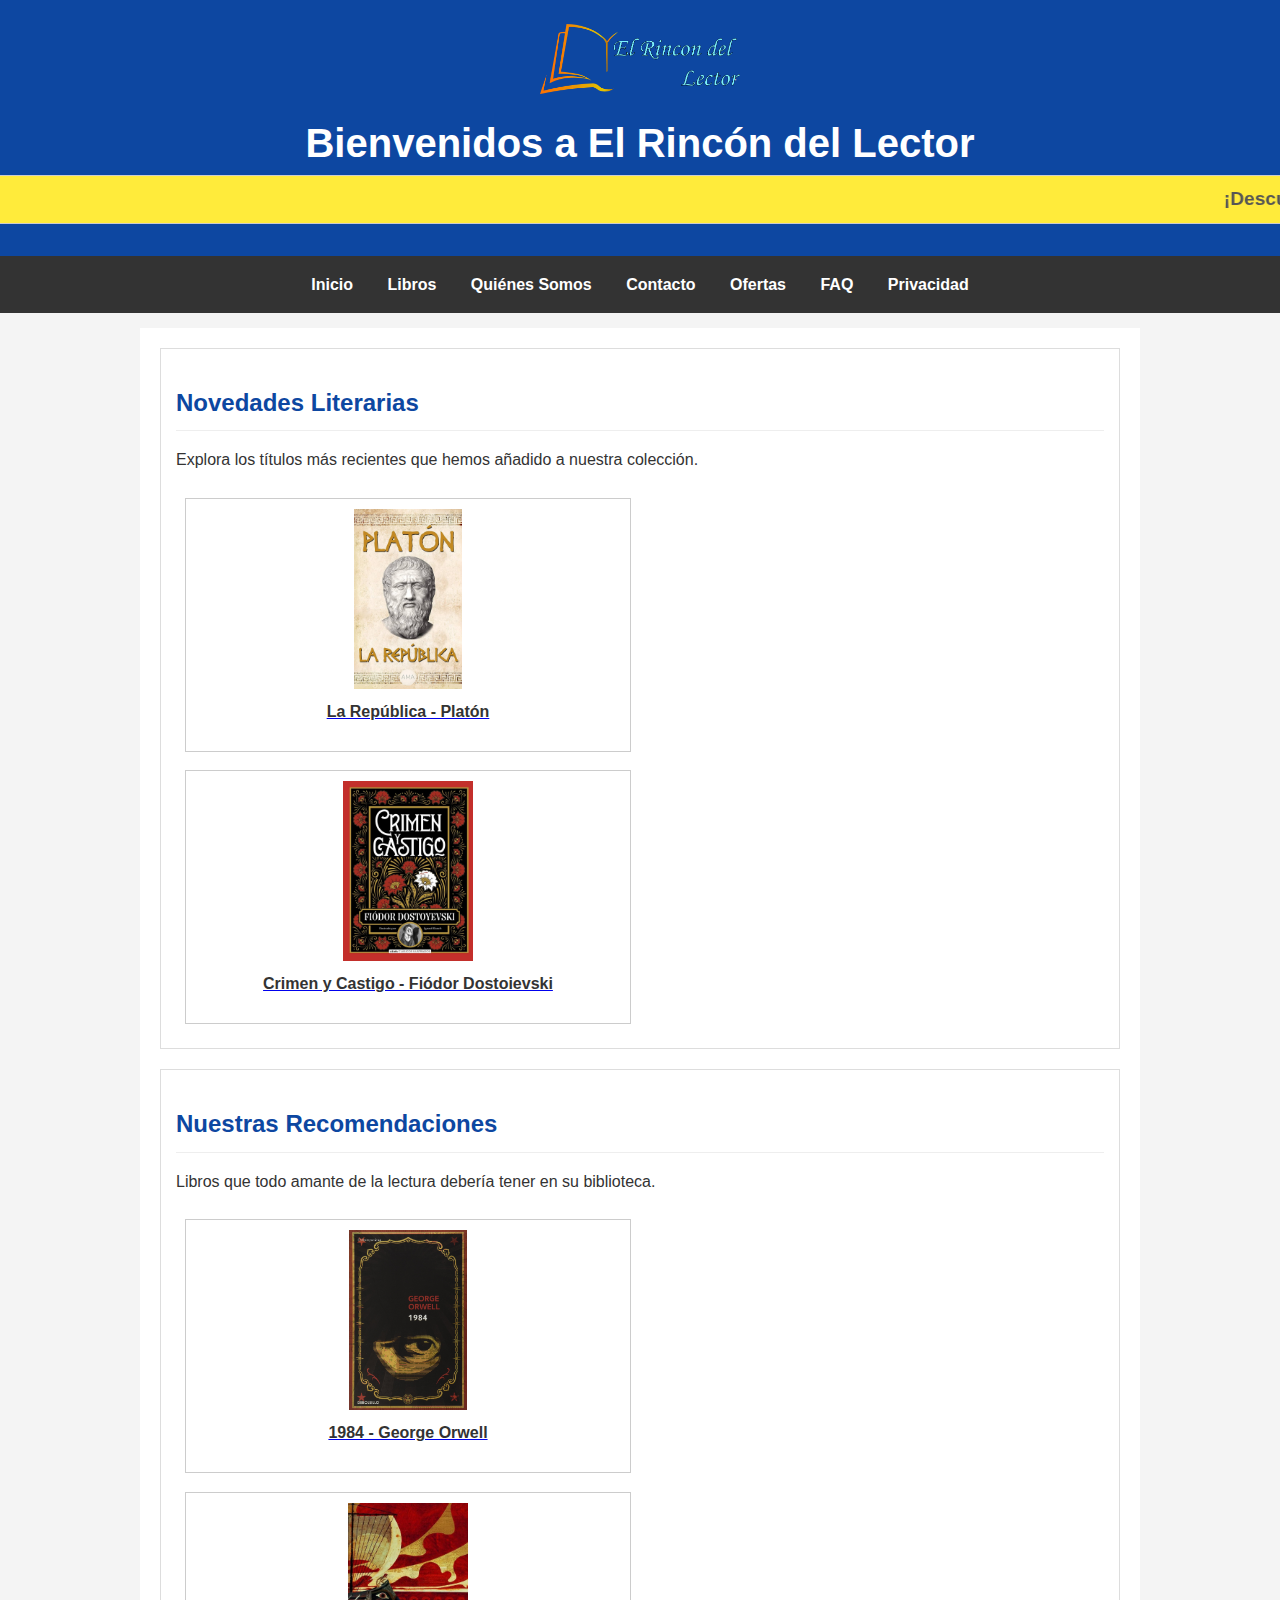
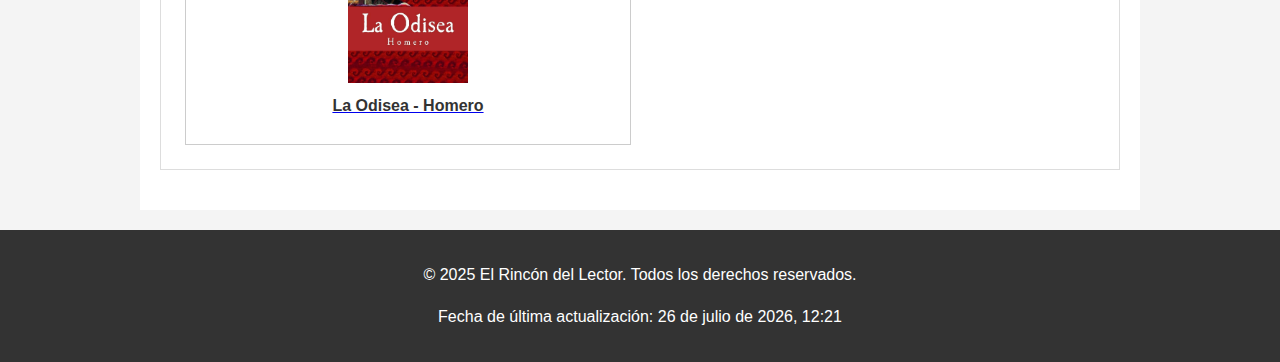
<file: index.html>
<!DOCTYPE html>
<html lang="es">
<head>
    <meta charset="UTF-8">
    <meta name="viewport" content="width=device-width, initial-scale=1.0">
    <title>El Rincón del Lector - Tu Librería Online</title>
    <link rel="stylesheet" href="css/style.css">
</head>
<body>
    <header>
        <img src="imagenes/logo_lector.png" alt="Logo El Rincón del Lector" id="logo-tienda">
        <h1>Bienvenidos a El Rincón del Lector</h1>
        <marquee behavior="scroll" direction="left" scrollamount="6">¡Descubre un nuevo mundo en cada página! ¡Promociones exclusivas para nuevos lectores! ¡Envío gratis en tu primera compra!</marquee>
    </header>
	
    <nav>
        <ul>
            <li><a href="index.html">Inicio</a></li>
			<li><a href="libros/libros.html">Libros</a></li>
            <li><a href="paginas/quienes_somos.html">Quiénes Somos</a></li>
            <li><a href="paginas/contacto.html">Contacto</a></li>
            <li><a href="paginas/ofertas.html">Ofertas</a></li>
            <li><a href="paginas/faq.html">FAQ</a></li>
			<li><a href="paginas/privacidad.html">Privacidad</a></li>
        </ul>
    </nav>

    <main>
        <section id="novedades">
            <h2>Novedades Literarias</h2>
            <p>Explora los títulos más recientes que hemos añadido a nuestra colección.</p>
            <div class="libro-destacado">
                <a href="libros/la_republica.html">
                    <img src="imagenes/libro_filosofia.jpg" alt="La República">
                    <p>La República - Platón</p>
                </a>
            </div>
            <div class="libro-destacado">
                <a href="libros/libroscrimen_castigo.html">
                    <img src="imagenes/libro_ficcion.jpg" alt="Crimen y Castigo">
                    <p>Crimen y Castigo - Fiódor Dostoievski</p>
                </a>
            </div>
            </section>

        <section id="recomendaciones">
            <h2>Nuestras Recomendaciones</h2>
            <p>Libros que todo amante de la lectura debería tener en su biblioteca.</p>
            <div class="libro-destacado">
                <a href="libros/1984.html">
                    <img src="imagenes/libro_distopia.jpg" alt="1984">
                    <p>1984 - George Orwell</p>
                </a>
            </div>
            <div class="libro-destacado">
                <a href="libros/odisea.html">
                    <img src="imagenes/libro_poesia.jpg" alt="La Odisea">
                    <p>La Odisea - Homero</p>
                </a>
            </div>
        </section>
    </main>

    <footer>
        <p>© 2025 El Rincón del Lector. Todos los derechos reservados.</p>
        <p>Fecha de última actualización: <span id="fecha-hora"></span></p>
    </footer>

    <script>
        const fechaHoraElement = document.getElementById('fecha-hora');
        if (fechaHoraElement) {
            const now = new Date();
            const options = { year: 'numeric', month: 'long', day: 'numeric', hour: '2-digit', minute: '2-digit' };
            fechaHoraElement.textContent = now.toLocaleDateString('es-ES', options);

	const logo = document.getElementById('logo-tienda');
	logo.addEventListener('mouseenter', () => {
	  logo.src = 'imagenes/ola.png';
	});
	logo.addEventListener('mouseleave', () => {
	  logo.src = 'imagenes/logo_lector.png';
	});
        }
    </script>
</body>
</html>
</file>
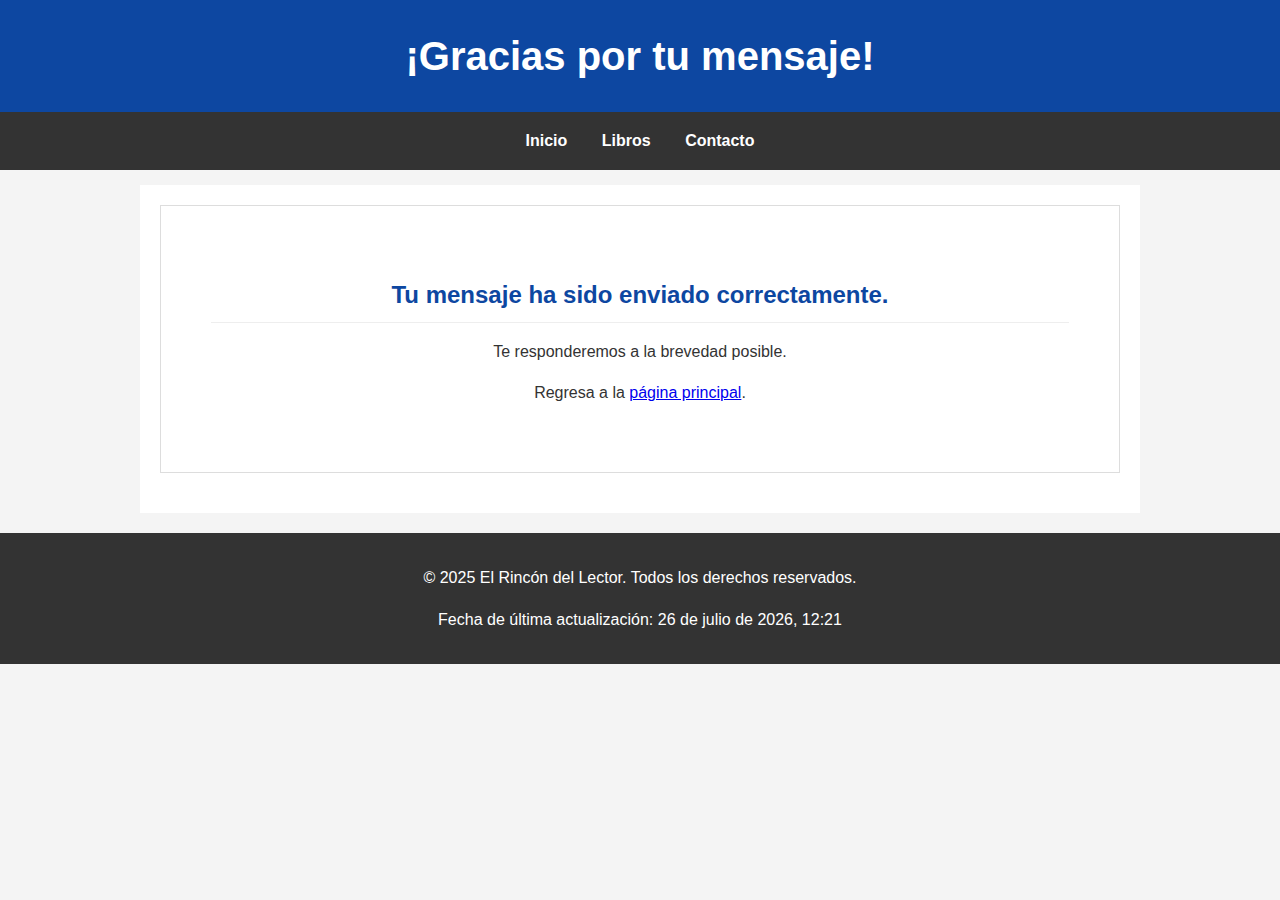
<file: gracias.html>
<!DOCTYPE html>
<html lang="es">
<head>
    <meta charset="UTF-8">
    <meta name="viewport" content="width=device-width, initial-scale=1.0">
    <title>Gracias por tu Mensaje - El Rincón del Lector</title>
    <link rel="stylesheet" href="css/style.css">
</head>
<body>
    <header>
        <h1>¡Gracias por tu mensaje!</h1>
    </header>

    <nav>
        <ul>
            <li><a href="index.html">Inicio</a></li>
            <li><a href="libros/etica_nicomaco.html">Libros</a></li>
            <li><a href="paginas/contacto.html">Contacto</a></li>
        </ul>
    </nav>

    <main>
        <section style="text-align: center; padding: 50px;">
            <h2>Tu mensaje ha sido enviado correctamente.</h2>
            <p>Te responderemos a la brevedad posible.</p>
            <p>Regresa a la <a href="index.html">página principal</a>.</p>
        </section>
    </main>

    <footer>
        <p>© 2025 El Rincón del Lector. Todos los derechos reservados.</p>
        <p>Fecha de última actualización: <span id="fecha-hora-gracias"></span></p>
    </footer>

    <script>
        const fechaHoraElementGracias = document.getElementById('fecha-hora-gracias');
        if (fechaHoraElementGracias) {
            const now = new Date();
            const options = { year: 'numeric', month: 'long', day: 'numeric', hour: '2-digit', minute: '2-digit' };
            fechaHoraElementGracias.textContent = now.toLocaleDateString('es-ES', options);
        }
    </script>
</body>
</html>
</file>
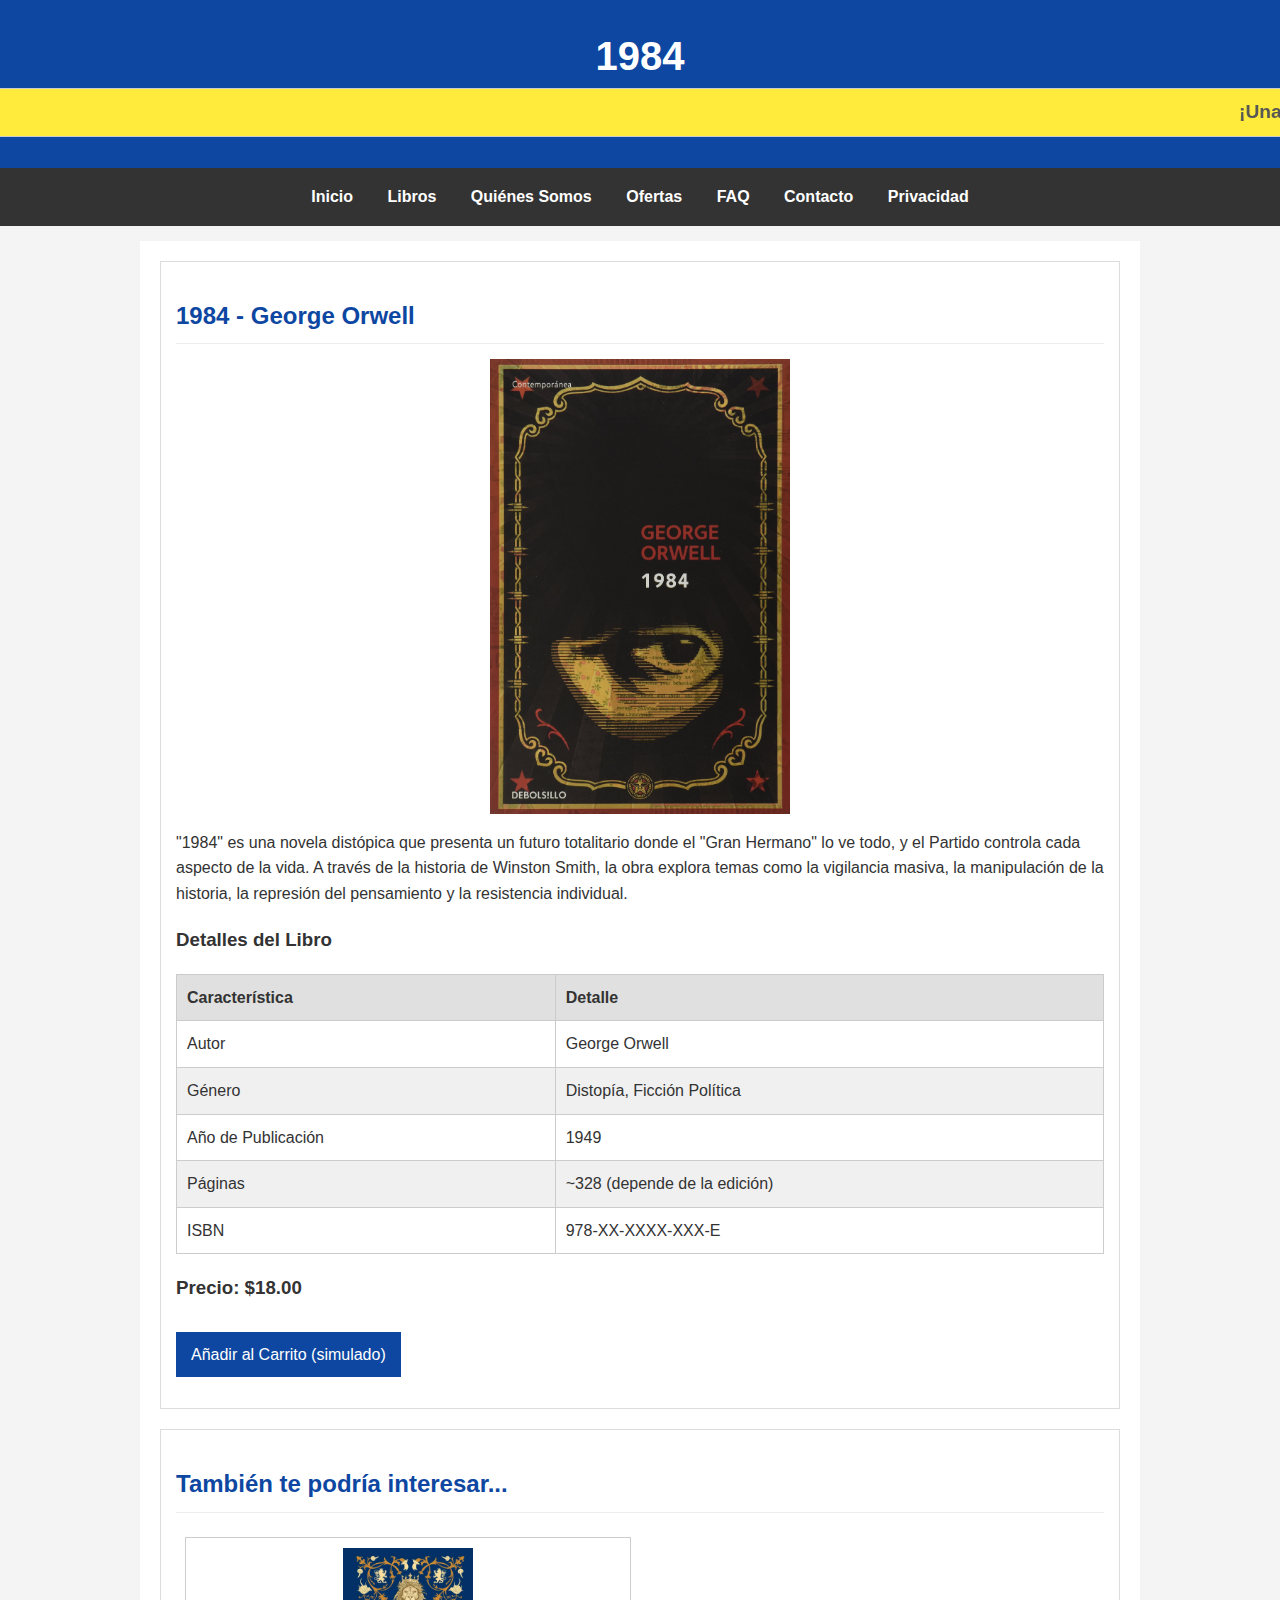
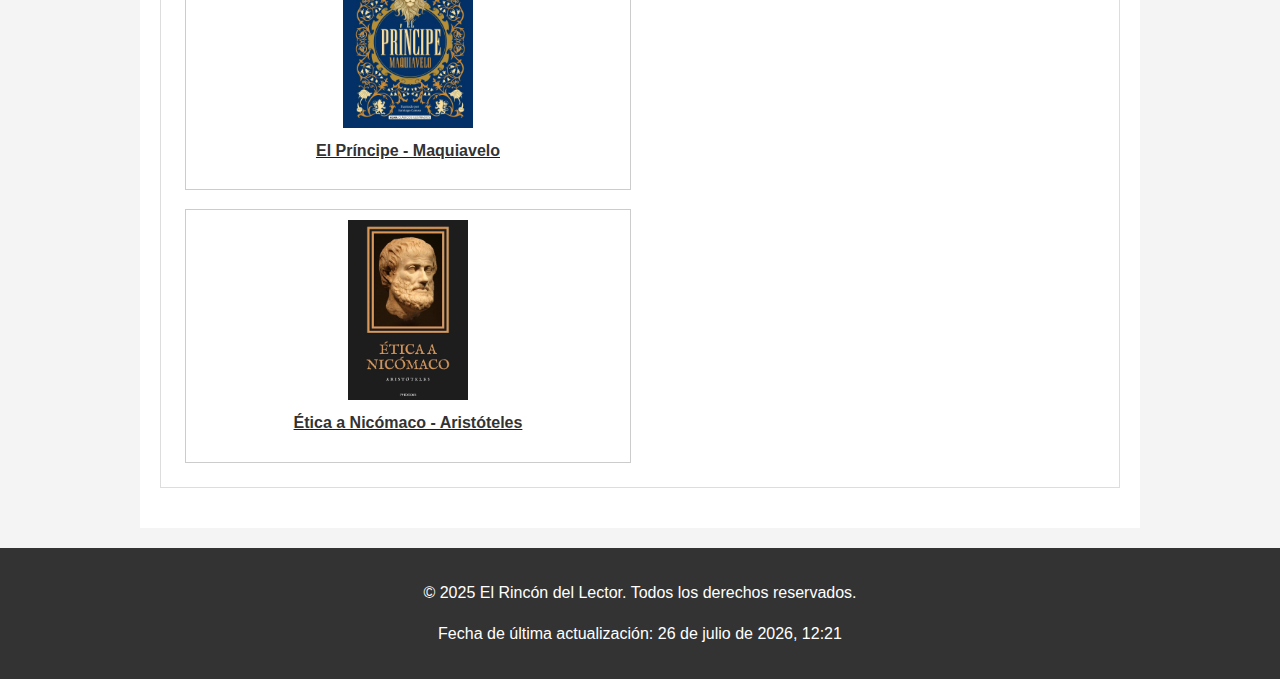
<file: libros/1984.html>
<!DOCTYPE html>
<html lang="es">
<head>
    <meta charset="UTF-8">
    <meta name="viewport" content="width=device-width, initial-scale=1.0">
    <title>1984 - El Rincón del Lector</title>
    <link rel="stylesheet" href="../css/style.css">
</head>
<body>
    <header>
        <h1>1984</h1>
        <marquee behavior="scroll" direction="left" scrollamount="4">¡Una visión distópica que sigue siendo relevante!</marquee>
    </header>

    <nav>
        <ul>
            <li><a href="../index.html">Inicio</a></li>
            <li><a href="../libros/libros.html">Libros</a></li>
            <li><a href="../paginas/quienes_somos.html">Quiénes Somos</a></li>
            <li><a href="../paginas/ofertas.html">Ofertas</a></li>
            <li><a href="../paginas/faq.html">FAQ</a></li>
            <li><a href="../paginas/contacto.html">Contacto</a></li>
			<li><a href="../paginas/privacidad.html">Privacidad</a></li>
        </ul>
    </nav>

    <main>
        <section id="detalle-libro">
            <h2>1984 - George Orwell</h2>
            <img src="../imagenes/libro_distopia.jpg" alt="Portada de 1984" style="max-width: 300px; height: auto; display: block; margin: 15px auto;">
            <p>"1984" es una novela distópica que presenta un futuro totalitario donde el "Gran Hermano" lo ve todo, y el Partido controla cada aspecto de la vida. A través de la historia de Winston Smith, la obra explora temas como la vigilancia masiva, la manipulación de la historia, la represión del pensamiento y la resistencia individual.</p>

            <h3>Detalles del Libro</h3>
            <table>
                <thead>
                    <tr>
                        <th>Característica</th>
                        <th>Detalle</th>
                    </tr>
                </thead>
                <tbody>
                    <tr>
                        <td>Autor</td>
                        <td>George Orwell</td>
                    </tr>
                    <tr>
                        <td>Género</td>
                        <td>Distopía, Ficción Política</td>
                    </tr>
                    <tr>
                        <td>Año de Publicación</td>
                        <td>1949</td>
                    </tr>
                    <tr>
                        <td>Páginas</td>
                        <td>~328 (depende de la edición)</td>
                    </tr>
                    <tr>
                        <td>ISBN</td>
                        <td>978-XX-XXXX-XXX-E</td>
                    </tr>
                </tbody>
            </table>

            <h3>Precio: $18.00</h3>
            <p><a href="../gracias.html" class="boton-compra">Añadir al Carrito (simulado)</a></p>
        </section>

        <section id="libros-relacionados">
            <h2>También te podría interesar...</h2>
            <div class="libro-relacionado">
                <a href="el_principe.html">
                    <img src="../imagenes/libro_politica.jpg" alt="El Príncipe">
                    <p>El Príncipe - Maquiavelo</p>
                </a>
            </div>
            <div class="libro-relacionado">
                <a href="etica_nicomaco.html">
                    <img src="../imagenes/etica_a_nicomaco.jpg" alt="Ética a Nicómaco">
                    <p>Ética a Nicómaco - Aristóteles</p>
                </a>
            </div>
        </section>
    </main>

    <footer>
        <p>© 2025 El Rincón del Lector. Todos los derechos reservados.</p>
        <p>Fecha de última actualización: <span id="fecha-hora-1984"></span></p>
    </footer>

    <script>
        const fechaHoraElement1984 = document.getElementById('fecha-hora-1984');
        if (fechaHoraElement1984) {
            const now = new Date();
            const options = { year: 'numeric', month: 'long', day: 'numeric', hour: '2-digit', minute: '2-digit' };
            fechaHoraElement1984.textContent = now.toLocaleDateString('es-ES', options);
        }
    </script>
</body>
</html>
</file>
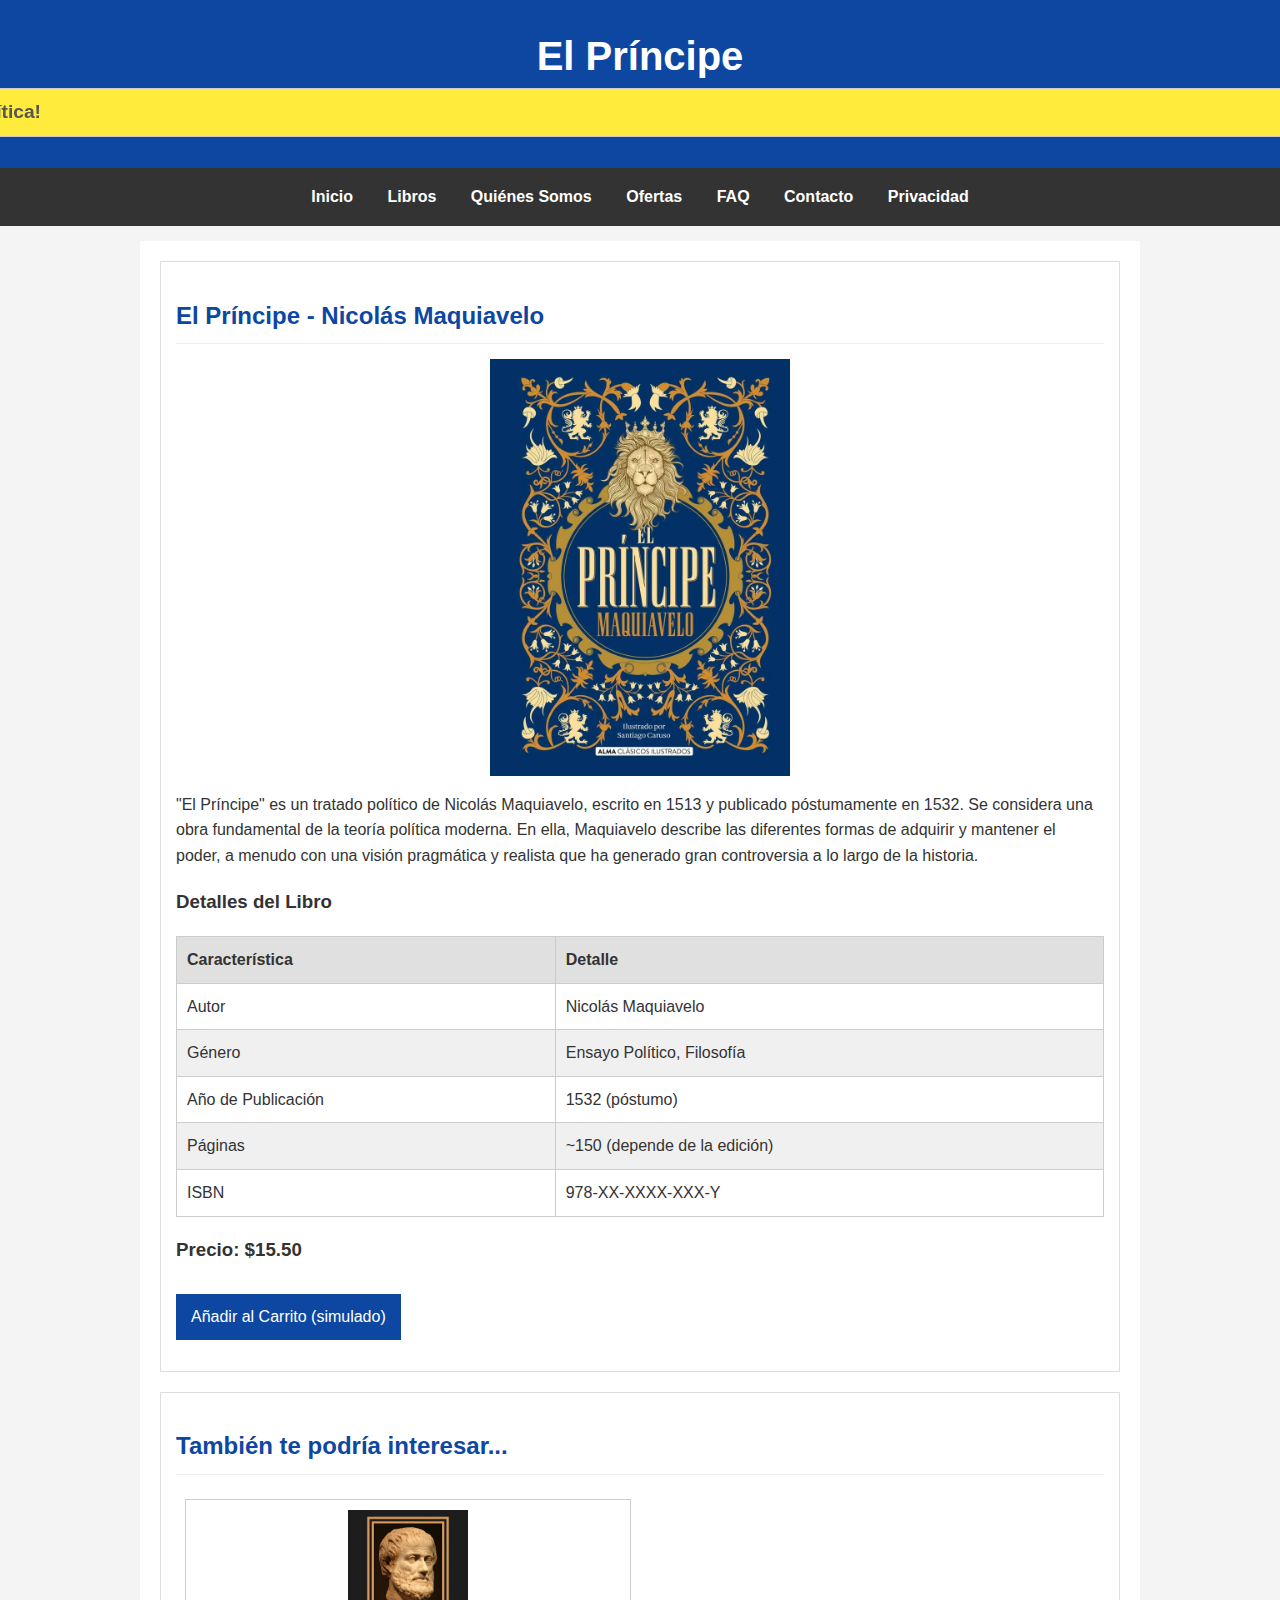
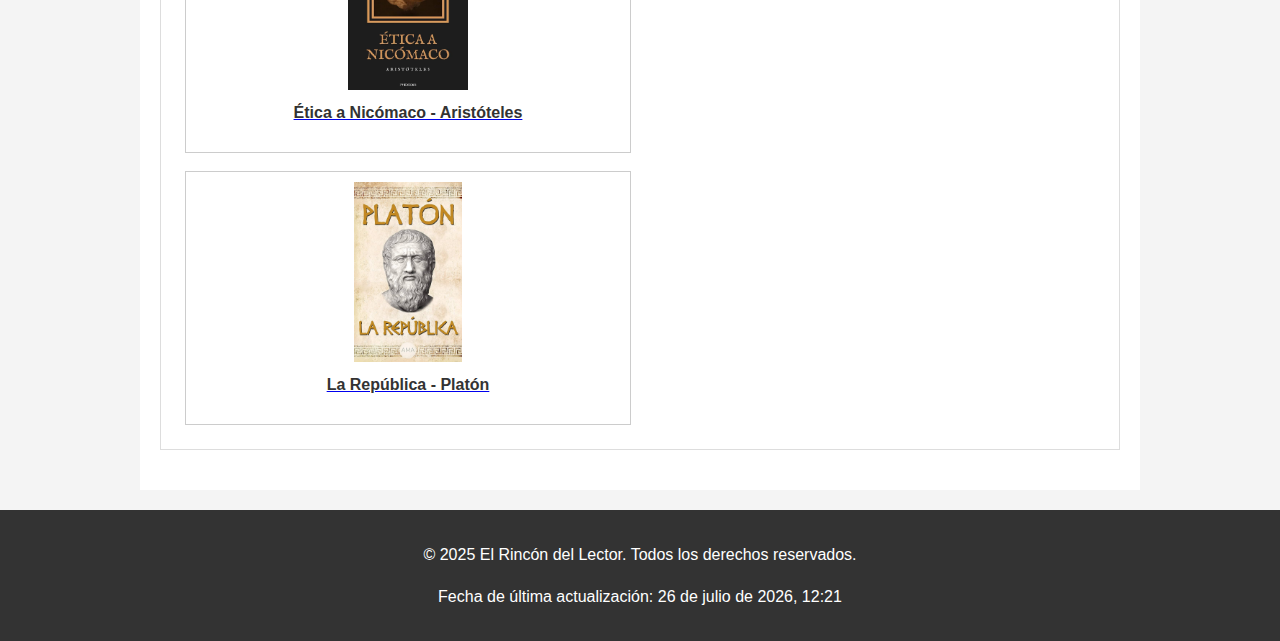
<file: libros/el_principe.html>
<!DOCTYPE html>
<html lang="es">
<head>
    <meta charset="UTF-8">
    <meta name="viewport" content="width=device-width, initial-scale=1.0">
    <title>El Príncipe - El Rincón del Lector</title>
    <link rel="stylesheet" href="../css/style.css">
</head>
<body>
    <header>
        <h1>El Príncipe</h1>
        <marquee behavior="scroll" direction="right" scrollamount="4">¡Un clásico de la estrategia política!</marquee>
    </header>

    <nav>
        <ul>
            <li><a href="../index.html">Inicio</a></li>
            <li><a href="../libros/libros.html">Libros</a></li>
            <li><a href="../paginas/quienes_somos.html">Quiénes Somos</a></li>
            <li><a href="../paginas/ofertas.html">Ofertas</a></li>
            <li><a href="../paginas/faq.html">FAQ</a></li>
            <li><a href="../paginas/contacto.html">Contacto</a></li>
			<li><a href="../paginas/privacidad.html">Privacidad</a></li>
        </ul>
    </nav>

    <main>
        <section id="detalle-libro">
            <h2>El Príncipe - Nicolás Maquiavelo</h2>
            <img src="../imagenes/libro_politica.jpg" alt="Portada de El Príncipe" style="max-width: 300px; height: auto; display: block; margin: 15px auto;">
            <p>"El Príncipe" es un tratado político de Nicolás Maquiavelo, escrito en 1513 y publicado póstumamente en 1532. Se considera una obra fundamental de la teoría política moderna. En ella, Maquiavelo describe las diferentes formas de adquirir y mantener el poder, a menudo con una visión pragmática y realista que ha generado gran controversia a lo largo de la historia.</p>

            <h3>Detalles del Libro</h3>
            <table>
                <thead>
                    <tr>
                        <th>Característica</th>
                        <th>Detalle</th>
                    </tr>
                </thead>
                <tbody>
                    <tr>
                        <td>Autor</td>
                        <td>Nicolás Maquiavelo</td>
                    </tr>
                    <tr>
                        <td>Género</td>
                        <td>Ensayo Político, Filosofía</td>
                    </tr>
                    <tr>
                        <td>Año de Publicación</td>
                        <td>1532 (póstumo)</td>
                    </tr>
                    <tr>
                        <td>Páginas</td>
                        <td>~150 (depende de la edición)</td>
                    </tr>
                    <tr>
                        <td>ISBN</td>
                        <td>978-XX-XXXX-XXX-Y</td>
                    </tr>
                </tbody>
            </table>

            <h3>Precio: $15.50</h3>
            <p><a href="../gracias.html" class="boton-compra">Añadir al Carrito (simulado)</a></p>
        </section>

        <section id="libros-relacionados">
            <h2>También te podría interesar...</h2>
            <div class="libro-relacionado">
                <a href="etica_nicomaco.html">
                    <img src="../imagenes/etica_a_nicomaco.jpg" alt="Ética a Nicómaco">
                    <p>Ética a Nicómaco - Aristóteles</p>
                </a>
            </div>
            <div class="libro-relacionado">
                <a href="la_republica.html">
                    <img src="../imagenes/libro_filosofia.jpg" alt="La República">
                    <p>La República - Platón</p>
                </a>
            </div>
        </section>
    </main>

    <footer>
        <p>© 2025 El Rincón del Lector. Todos los derechos reservados.</p>
        <p>Fecha de última actualización: <span id="fecha-hora-elprincipe"></span></p>
    </footer>

    <script>
        const fechaHoraElementElPrincipe = document.getElementById('fecha-hora-elprincipe');
        if (fechaHoraElementElPrincipe) {
            const now = new Date();
            const options = { year: 'numeric', month: 'long', day: 'numeric', hour: '2-digit', minute: '2-digit' };
            fechaHoraElementElPrincipe.textContent = now.toLocaleDateString('es-ES', options);
        }
    </script>
</body>
</html>
</file>
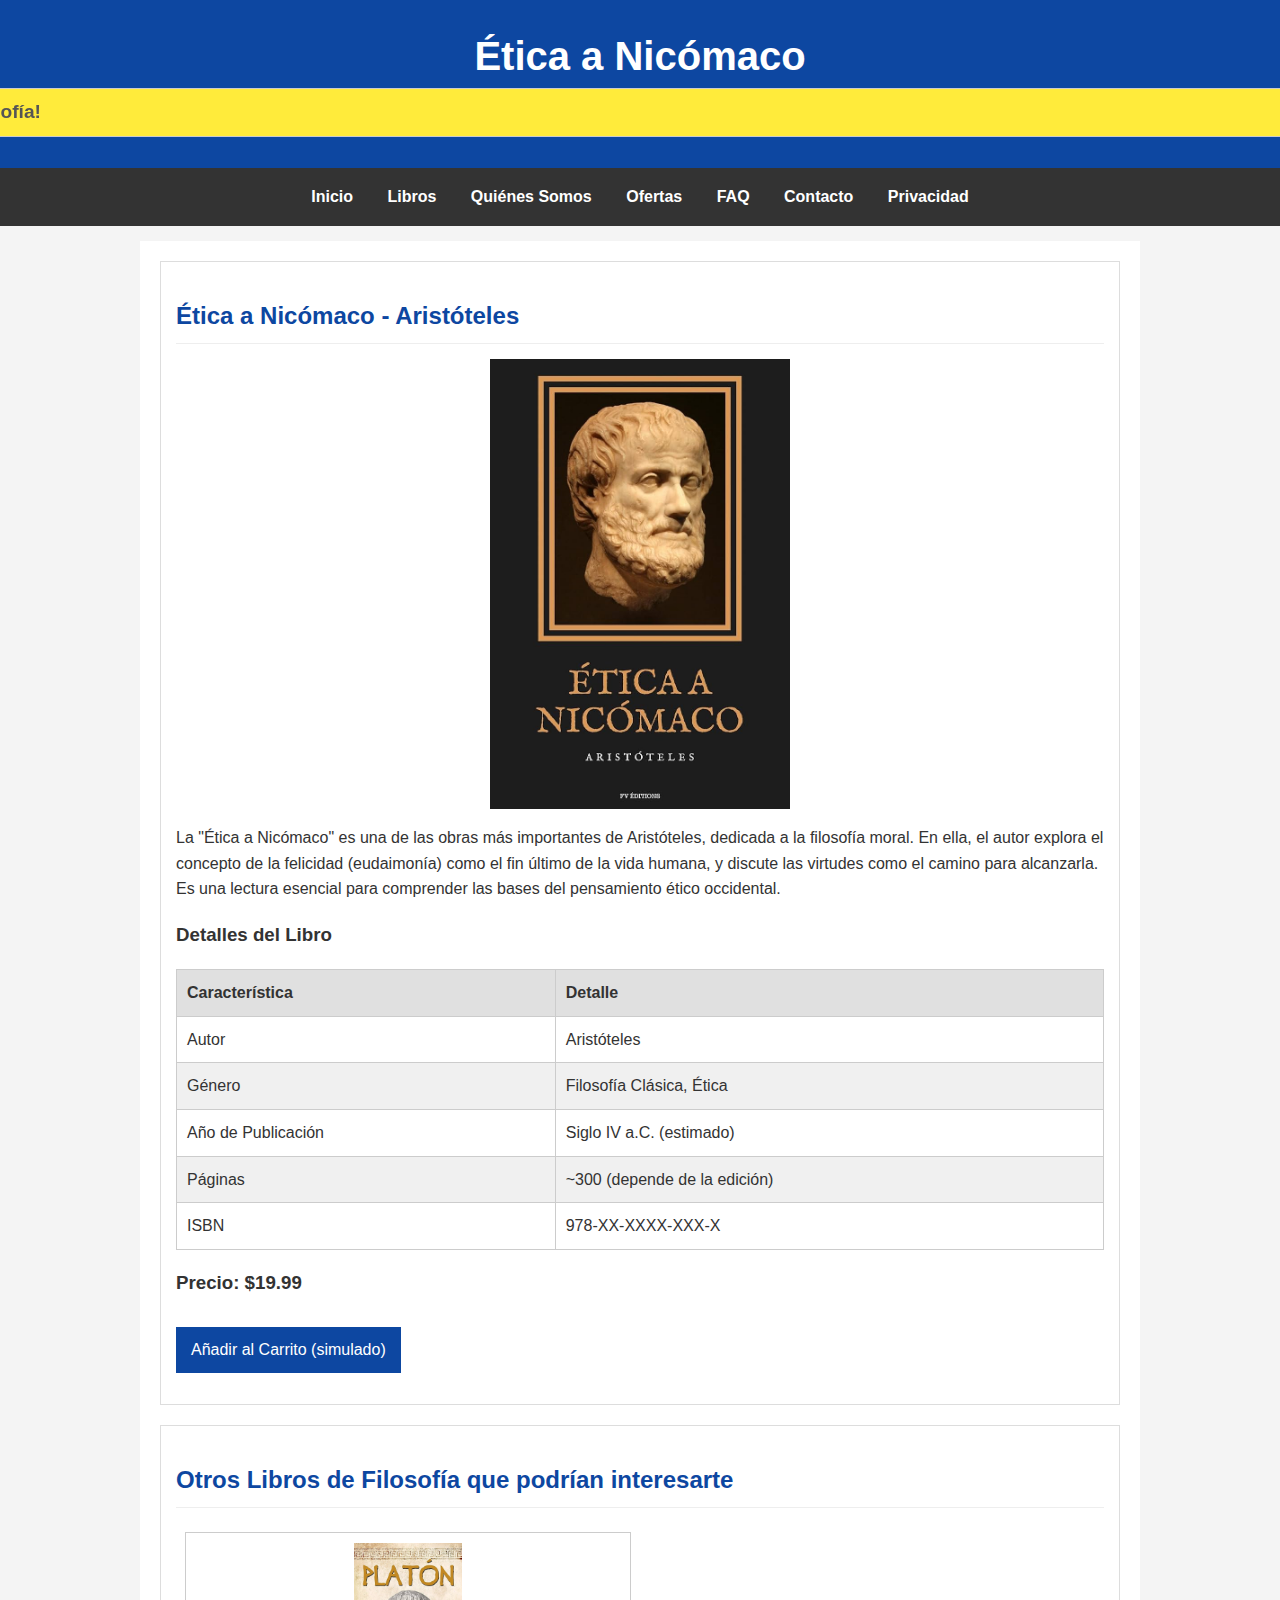
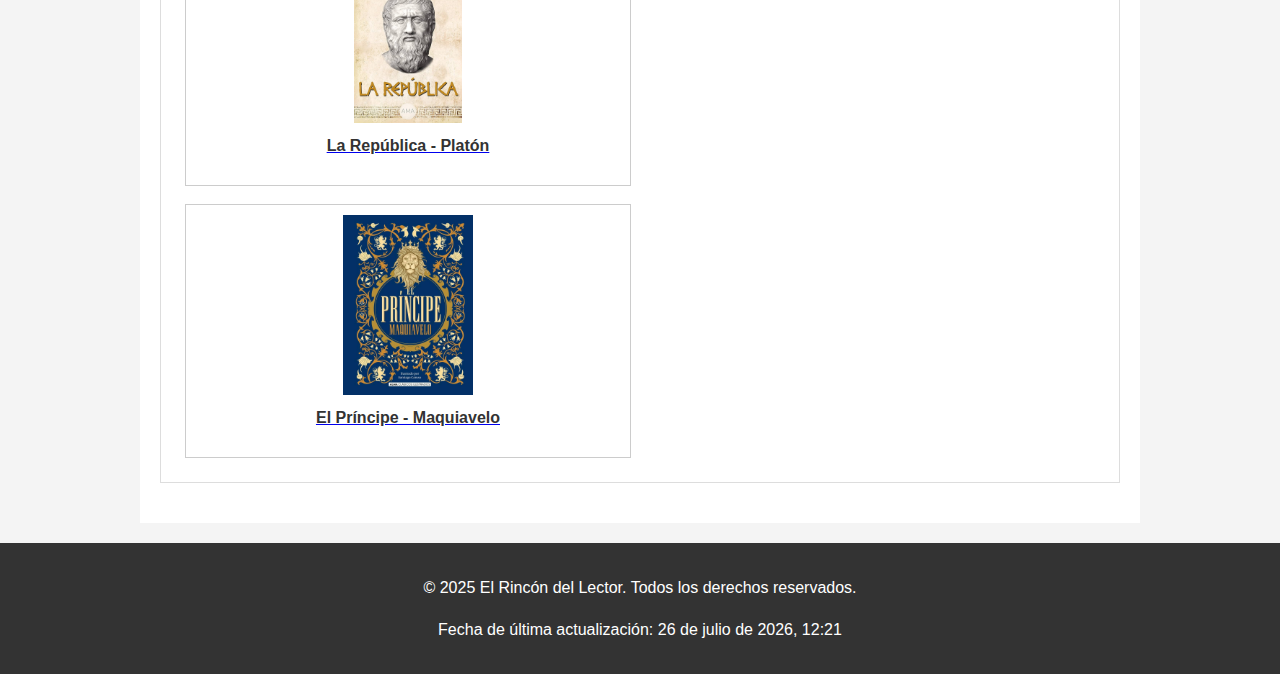
<file: libros/etica_nicomaco.html>
<!DOCTYPE html>
<html lang="es">
<head>
    <meta charset="UTF-8">
    <meta name="viewport" content="width=device-width, initial-scale=1.0">
    <title>Ética a Nicómaco - El Rincón del Lector</title>
    <link rel="stylesheet" href="../css/style.css">
</head>
<body>
    <header>
        <h1>Ética a Nicómaco</h1>
        <marquee behavior="scroll" direction="right" scrollamount="4">¡Un clásico imprescindible de la filosofía!</marquee>
    </header>

    <nav>
        <ul>
            <li><a href="../index.html">Inicio</a></li>
            <li><a href="../libros/libros.html">Libros</a></li>
            <li><a href="../paginas/quienes_somos.html">Quiénes Somos</a></li>
            <li><a href="../paginas/ofertas.html">Ofertas</a></li>
            <li><a href="../paginas/faq.html">FAQ</a></li>
            <li><a href="../paginas/contacto.html">Contacto</a></li>
			<li><a href="../paginas/privacidad.html">Privacidad</a></li>
        </ul>
    </nav>

    <main>
        <section id="detalle-libro">
            <h2>Ética a Nicómaco - Aristóteles</h2>
            <img src="../imagenes/etica_a_nicomaco.jpg" alt="Portada de Ética a Nicómaco" style="max-width: 300px; height: auto; display: block; margin: 15px auto;">
            <p>La "Ética a Nicómaco" es una de las obras más importantes de Aristóteles, dedicada a la filosofía moral. En ella, el autor explora el concepto de la felicidad (eudaimonía) como el fin último de la vida humana, y discute las virtudes como el camino para alcanzarla. Es una lectura esencial para comprender las bases del pensamiento ético occidental.</p>

            <h3>Detalles del Libro</h3>
            <table>
                <thead>
                    <tr>
                        <th>Característica</th>
                        <th>Detalle</th>
                    </tr>
                </thead>
                <tbody>
                    <tr>
                        <td>Autor</td>
                        <td>Aristóteles</td>
                    </tr>
                    <tr>
                        <td>Género</td>
                        <td>Filosofía Clásica, Ética</td>
                    </tr>
                    <tr>
                        <td>Año de Publicación</td>
                        <td>Siglo IV a.C. (estimado)</td>
                    </tr>
                    <tr>
                        <td>Páginas</td>
                        <td>~300 (depende de la edición)</td>
                    </tr>
                    <tr>
                        <td>ISBN</td>
                        <td>978-XX-XXXX-XXX-X</td>
                    </tr>
                </tbody>
            </table>

            <h3>Precio: $19.99</h3>
            <p><a href="../gracias.html" class="boton-compra">Añadir al Carrito (simulado)</a></p>
        </section>

        <section id="libros-relacionados">
            <h2>Otros Libros de Filosofía que podrían interesarte</h2>
            <div class="libro-relacionado">
                <a href="la_republica.html">
                    <img src="../imagenes/libro_filosofia.jpg" alt="La República">
                    <p>La República - Platón</p>
                </a>
            </div>
            <div class="libro-relacionado">
                <a href="el_principe.html">
                    <img src="../imagenes/libro_politica.jpg" alt="El Príncipe">
                    <p>El Príncipe - Maquiavelo</p>
                </a>
            </div>
        </section>
    </main>

    <footer>
        <p>© 2025 El Rincón del Lector. Todos los derechos reservados.</p>
        <p>Fecha de última actualización: <span id="fecha-hora-libro"></span></p>
    </footer>

    <script>
        const fechaHoraElementLibro = document.getElementById('fecha-hora-libro');
        if (fechaHoraElementLibro) {
            const now = new Date();
            const options = { year: 'numeric', month: 'long', day: 'numeric', hour: '2-digit', minute: '2-digit' };
            fechaHoraElementLibro.textContent = now.toLocaleDateString('es-ES', options);
        }
    </script>
</body>
</html>
</file>
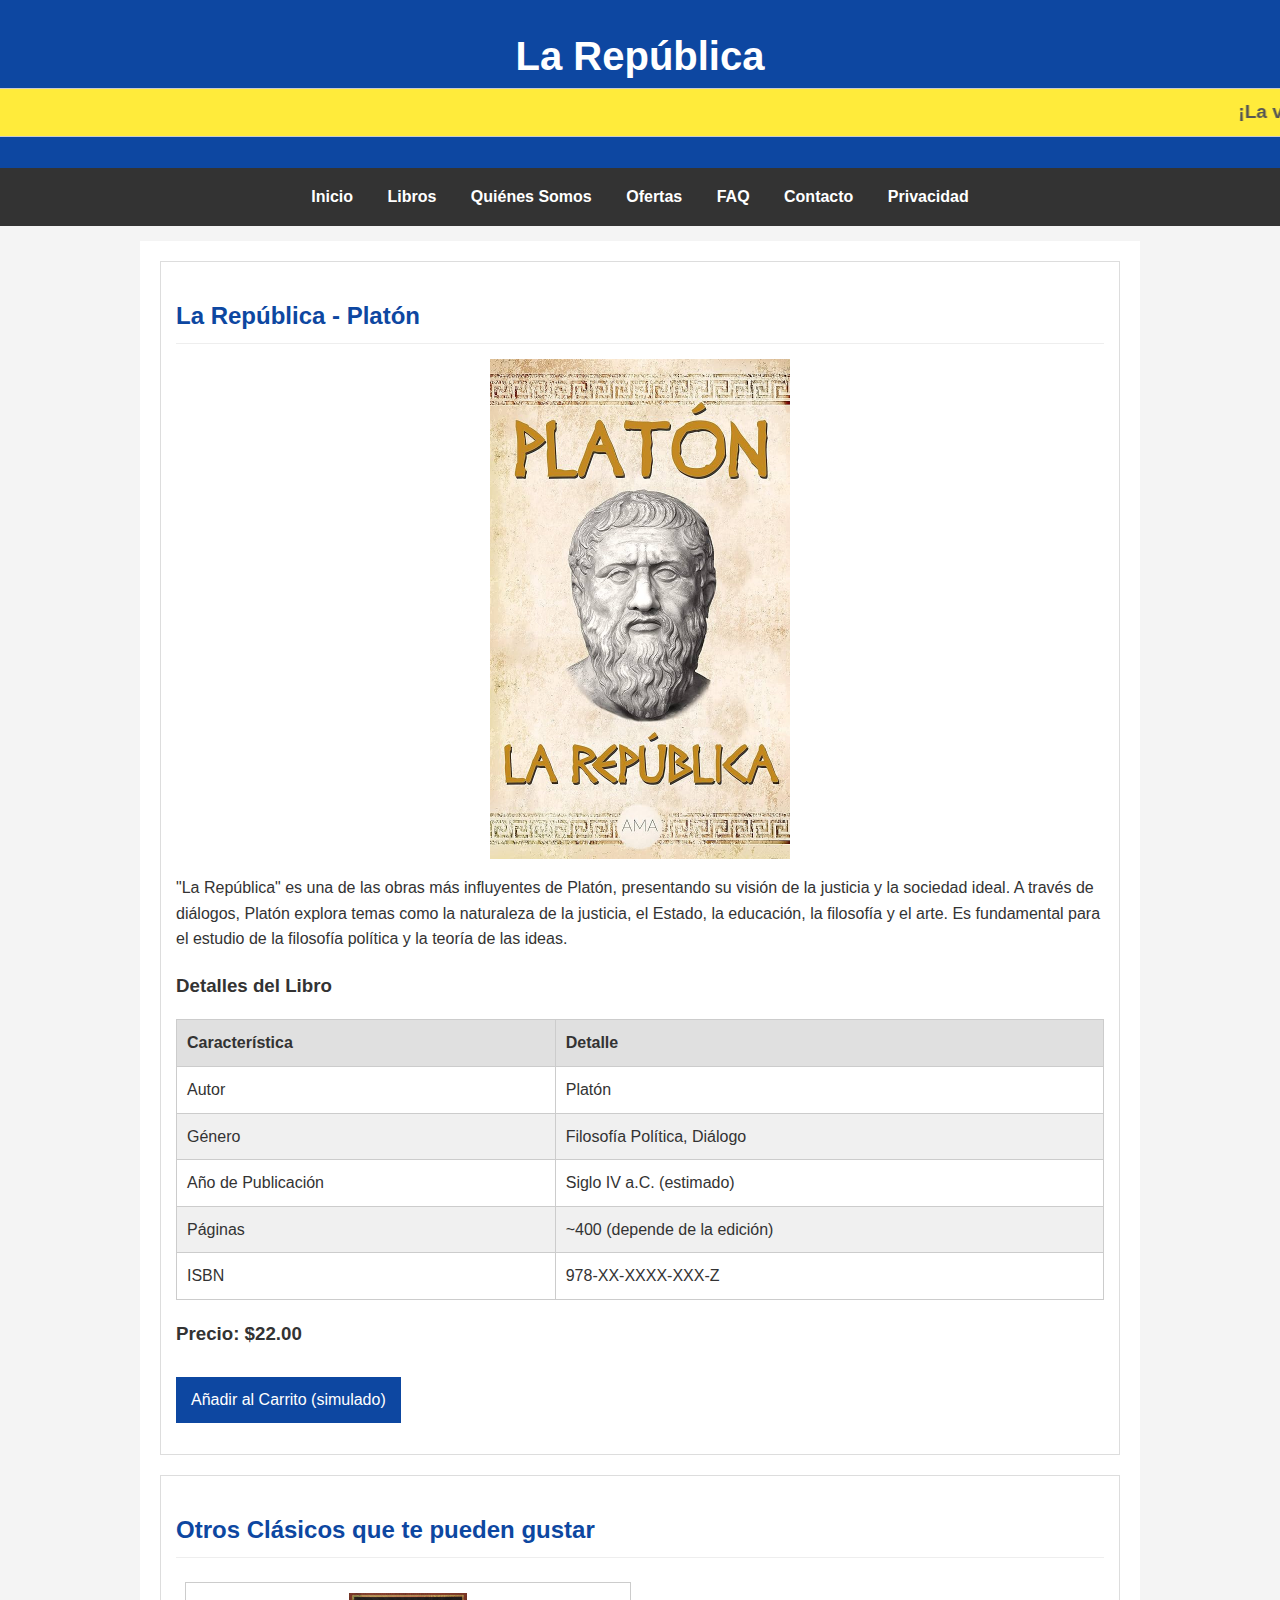
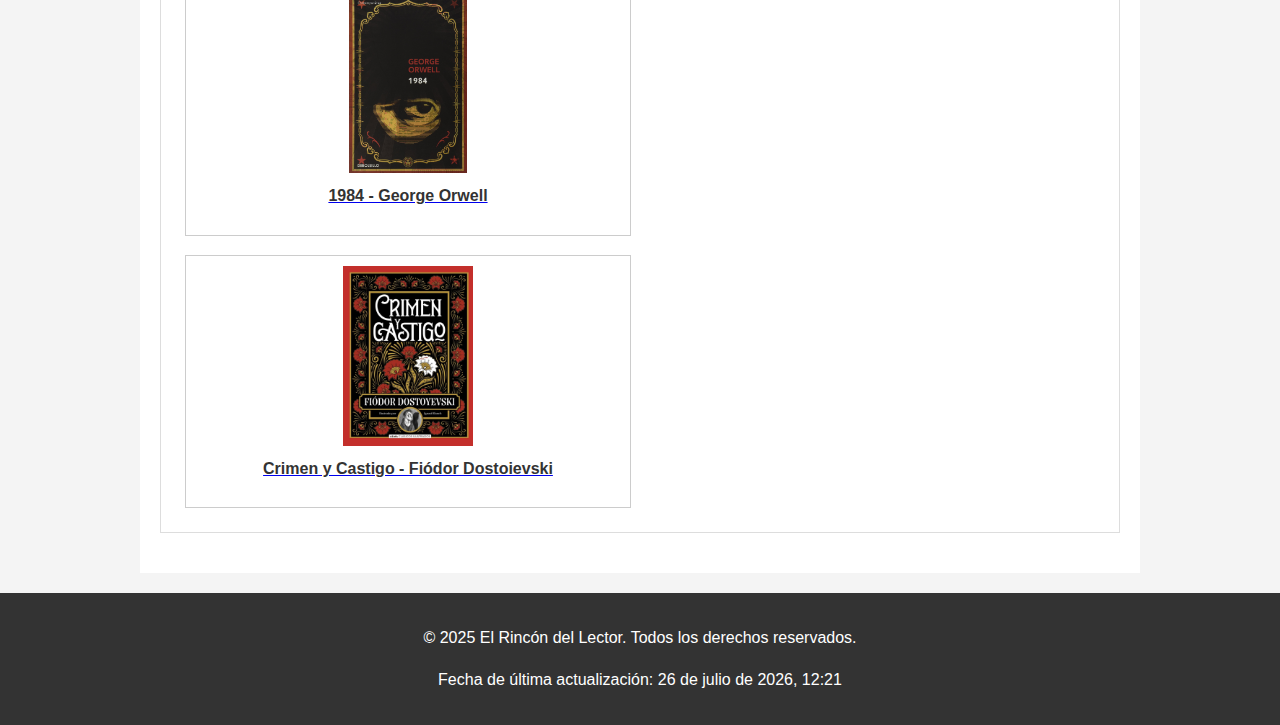
<file: libros/la_republica.html>
<!DOCTYPE html>
<html lang="es">
<head>
    <meta charset="UTF-8">
    <meta name="viewport" content="width=device-width, initial-scale=1.0">
    <title>La República - El Rincón del Lector</title>
    <link rel="stylesheet" href="../css/style.css">
</head>
<body>
    <header>
        <h1>La República</h1>
        <marquee behavior="scroll" direction="left" scrollamount="4">¡La visión de Platón sobre el Estado ideal!</marquee>
    </header>

    <nav>
        <ul>
			<li><a href="../index.html">Inicio</a></li>
            <li><a href="../libros/libros.html">Libros</a></li>
            <li><a href="../paginas/quienes_somos.html">Quiénes Somos</a></li>
            <li><a href="../paginas/ofertas.html">Ofertas</a></li>
            <li><a href="../paginas/faq.html">FAQ</a></li>
            <li><a href="../paginas/contacto.html">Contacto</a></li>
			<li><a href="../paginas/privacidad.html">Privacidad</a></li>
        </ul>
    </nav>

    <main>
        <section id="detalle-libro">
            <h2>La República - Platón</h2>
            <img src="../imagenes/libro_filosofia.jpg" alt="Portada de La República" style="max-width: 300px; height: auto; display: block; margin: 15px auto;">
            <p>"La República" es una de las obras más influyentes de Platón, presentando su visión de la justicia y la sociedad ideal. A través de diálogos, Platón explora temas como la naturaleza de la justicia, el Estado, la educación, la filosofía y el arte. Es fundamental para el estudio de la filosofía política y la teoría de las ideas.</p>

            <h3>Detalles del Libro</h3>
            <table>
                <thead>
                    <tr>
                        <th>Característica</th>
                        <th>Detalle</th>
                    </tr>
                </thead>
                <tbody>
                    <tr>
                        <td>Autor</td>
                        <td>Platón</td>
                    </tr>
                    <tr>
                        <td>Género</td>
                        <td>Filosofía Política, Diálogo</td>
                    </tr>
                    <tr>
                        <td>Año de Publicación</td>
                        <td>Siglo IV a.C. (estimado)</td>
                    </tr>
                    <tr>
                        <td>Páginas</td>
                        <td>~400 (depende de la edición)</td>
                    </tr>
                    <tr>
                        <td>ISBN</td>
                        <td>978-XX-XXXX-XXX-Z</td>
                    </tr>
                </tbody>
            </table>

            <h3>Precio: $22.00</h3>
            <p><a href="../gracias.html" class="boton-compra">Añadir al Carrito (simulado)</a></p>
        </section>

        <section id="libros-relacionados">
            <h2>Otros Clásicos que te pueden gustar</h2>
            <div class="libro-relacionado">
                <a href="1984.html">
                    <img src="../imagenes/libro_distopia.jpg" alt="1984">
                    <p>1984 - George Orwell</p>
                </a>
            </div>
            <div class="libro-relacionado">
                <a href="libroscrimen_castigo.html">
                    <img src="../imagenes/libro_ficcion.jpg" alt="Crimen y Castigo">
                    <p>Crimen y Castigo - Fiódor Dostoievski</p>
                </a>
            </div>
        </section>
    </main>

    <footer>
        <p>© 2025 El Rincón del Lector. Todos los derechos reservados.</p>
        <p>Fecha de última actualización: <span id="fecha-hora-larepublica"></span></p>
    </footer>

    <script>
        const fechaHoraElementLaRepublica = document.getElementById('fecha-hora-larepublica');
        if (fechaHoraElementLaRepublica) {
            const now = new Date();
            const options = { year: 'numeric', month: 'long', day: 'numeric', hour: '2-digit', minute: '2-digit' };
            fechaHoraElementLaRepublica.textContent = now.toLocaleDateString('es-ES', options);
        }
    </script>
</body>
</html>
</file>
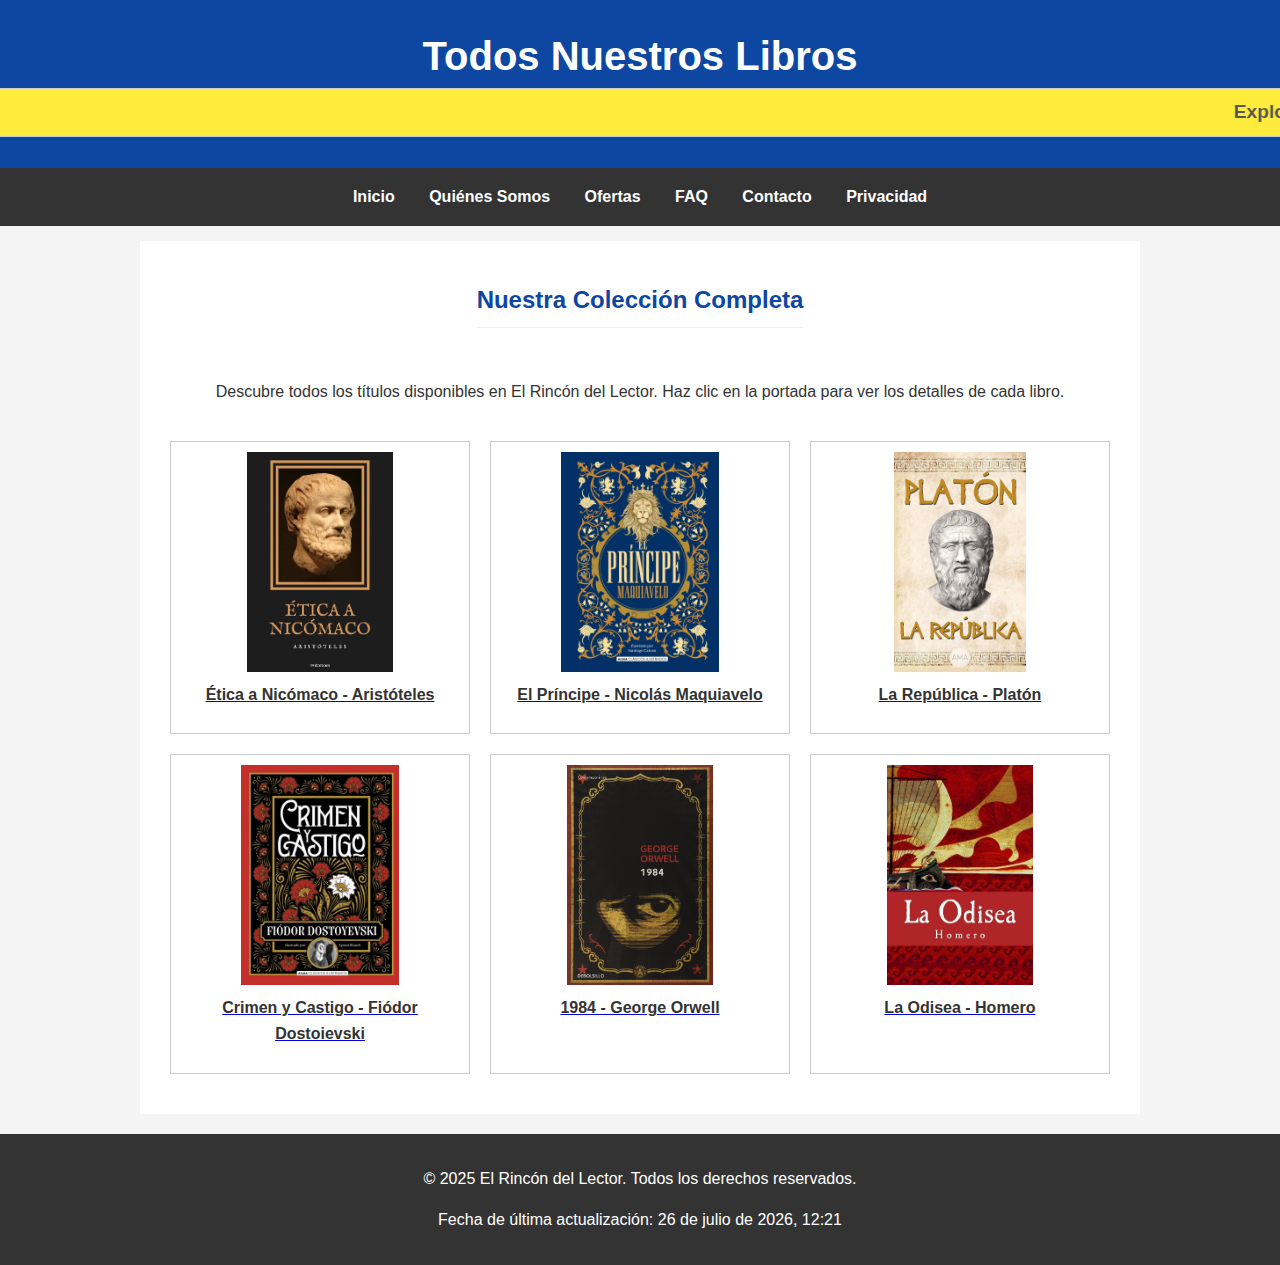
<file: libros/libros.html>
<!DOCTYPE html>
<html lang="es">
<head>
    <meta charset="UTF-8">
    <meta name="viewport" content="width=device-width, initial-scale=1.0">
    <title>Todos Nuestros Libros - El Rincón del Lector</title>
    <link rel="stylesheet" href="../css/style.css">
</head>
<body>
    <header>
        <h1>Todos Nuestros Libros</h1>
        <marquee behavior="scroll" direction="left" scrollamount="5">Explora nuestra colección completa de títulos.</marquee>
    </header>

    <nav>
        <ul>
            <li><a href="../index.html">Inicio</a></li>
            <li><a href="../paginas/quienes_somos.html">Quiénes Somos</a></li>
            <li><a href="../paginas/ofertas.html">Ofertas</a></li>
            <li><a href="../paginas/faq.html">FAQ</a></li>
            <li><a href="../paginas/contacto.html">Contacto</a></li>
			<li><a href="../paginas/privacidad.html">Privacidad</a></li>
        </ul>
    </nav>

    <main>
        <section id="coleccion-completa">
            <h2>Nuestra Colección Completa</h2>
            <p>Descubre todos los títulos disponibles en El Rincón del Lector. Haz clic en la portada para ver los detalles de cada libro.</p>

            <div class="libro-listado">
                <a href="etica_nicomaco.html">
                    <img src="../imagenes/etica_a_nicomaco.jpg" alt="Portada de Ética a Nicómaco">
                    <p>Ética a Nicómaco - Aristóteles</p>
                </a>
            </div>

            <div class="libro-listado">
                <a href="el_principe.html">
                    <img src="../imagenes/libro_politica.jpg" alt="Portada de El Príncipe">
                    <p>El Príncipe - Nicolás Maquiavelo</p>
                </a>
            </div>

            <div class="libro-listado">
                <a href="la_republica.html">
                    <img src="../imagenes/libro_filosofia.jpg" alt="Portada de La República">
                    <p>La República - Platón</p>
                </a>
            </div>

            <div class="libro-listado">
                <a href="libroscrimen_castigo.html">
                    <img src="../imagenes/libro_ficcion.jpg" alt="Portada de Crimen y Castigo">
                    <p>Crimen y Castigo - Fiódor Dostoievski</p>
                </a>
            </div>

            <div class="libro-listado">
                <a href="1984.html">
                    <img src="../imagenes/libro_distopia.jpg" alt="Portada de 1984">
                    <p>1984 - George Orwell</p>
                </a>
            </div>

            <div class="libro-listado">
                <a href="odisea.html">
                    <img src="../imagenes/libro_poesia.jpg" alt="Portada de La Odisea">
                    <p>La Odisea - Homero</p>
                </a>
            </div>

            </section>
    </main>

    <footer>
      <p>© 2025 El Rincón del Lector. Todos los derechos reservados.</p>
        <p>Fecha de última actualización: <span id="fecha-hora-todos-libros"></span></p>
    </footer>

    <script>
        const fechaHoraElementTodosLibros = document.getElementById('fecha-hora-todos-libros');
        if (fechaHoraElementTodosLibros) {
            const now = new Date();
            const options = { year: 'numeric', month: 'long', day: 'numeric', hour: '2-digit', minute: '2-digit' };
            fechaHoraElementTodosLibros.textContent = now.toLocaleDateString('es-ES', options);
        }
    </script>
</body>
</html>
</file>
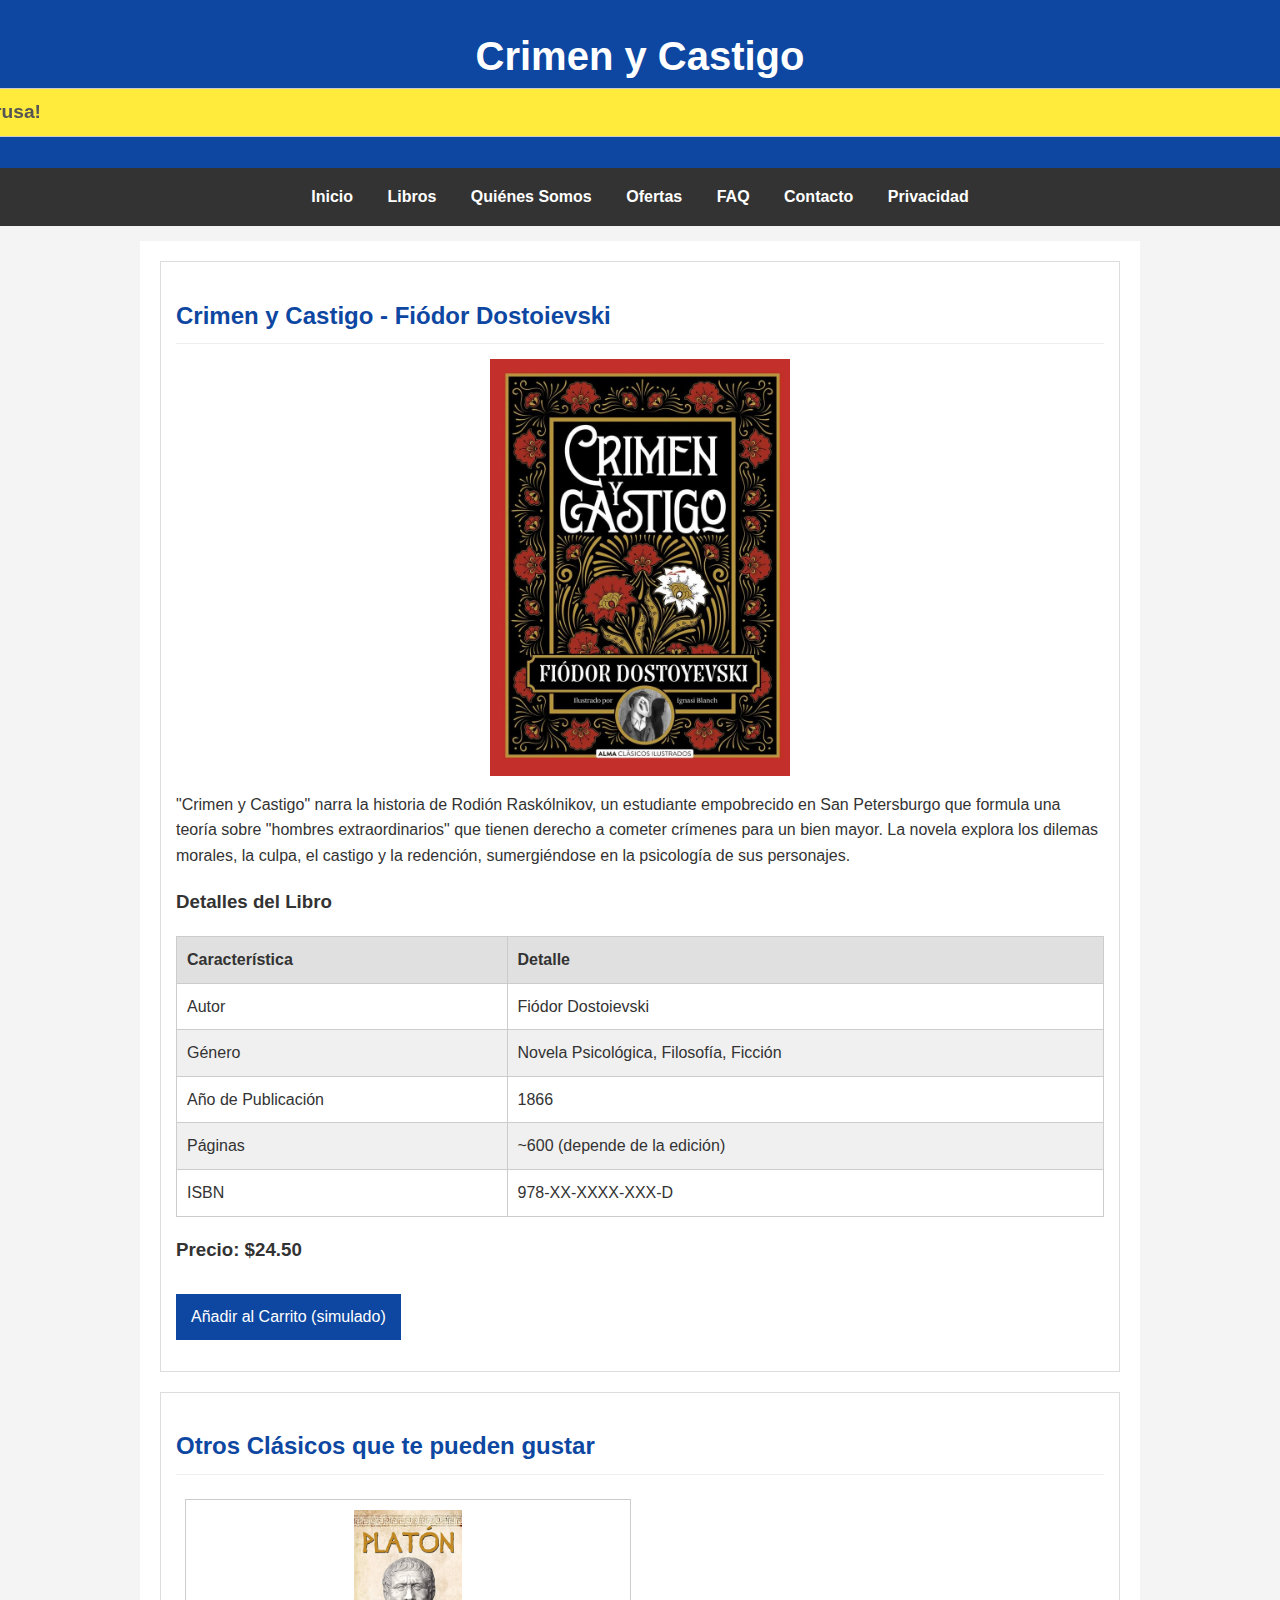
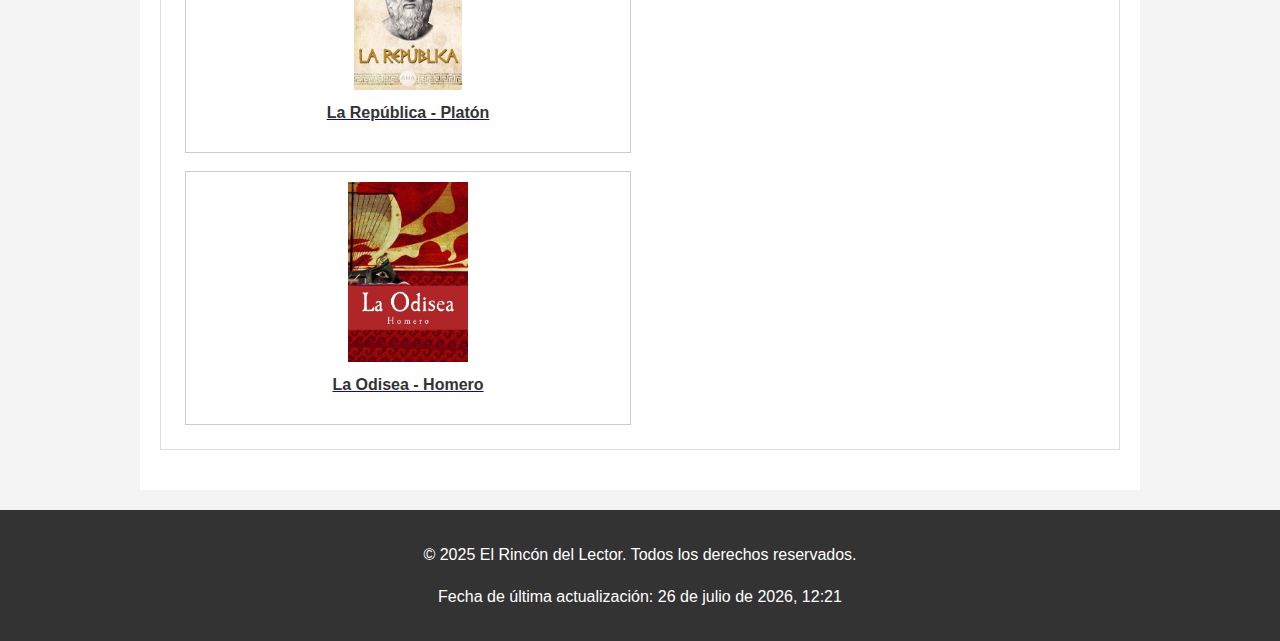
<file: libros/libroscrimen_castigo.html>
<!DOCTYPE html>
<html lang="es">
<head>
    <meta charset="UTF-8">
    <meta name="viewport" content="width=device-width, initial-scale=1.0">
    <title>Crimen y Castigo - El Rincón del Lector</title>
    <link rel="stylesheet" href="../css/style.css">
</head>
<body>
    <header>
        <h1>Crimen y Castigo</h1>
        <marquee behavior="scroll" direction="right" scrollamount="4">¡Una obra maestra de la literatura rusa!</marquee>
    </header>

    <nav>
        <ul>
            
            <li><a href="../index.html">Inicio</a></li>
            <li><a href="../libros/libros.html">Libros</a></li>
            <li><a href="../paginas/quienes_somos.html">Quiénes Somos</a></li>
            <li><a href="../paginas/ofertas.html">Ofertas</a></li>
            <li><a href="../paginas/faq.html">FAQ</a></li>
            <li><a href="../paginas/contacto.html">Contacto</a></li>
			<li><a href="../paginas/privacidad.html">Privacidad</a></li>
        </ul>
    </nav>

    <main>
        <section id="detalle-libro">
            <h2>Crimen y Castigo - Fiódor Dostoievski</h2>
            <img src="../imagenes/libro_ficcion.jpg" alt="Portada de Crimen y Castigo" style="max-width: 300px; height: auto; display: block; margin: 15px auto;">
            <p>"Crimen y Castigo" narra la historia de Rodión Raskólnikov, un estudiante empobrecido en San Petersburgo que formula una teoría sobre "hombres extraordinarios" que tienen derecho a cometer crímenes para un bien mayor. La novela explora los dilemas morales, la culpa, el castigo y la redención, sumergiéndose en la psicología de sus personajes.</p>

            <h3>Detalles del Libro</h3>
            <table>
                <thead>
                    <tr>
                        <th>Característica</th>
                        <th>Detalle</th>
                    </tr>
                </thead>
                <tbody>
                    <tr>
                        <td>Autor</td>
                        <td>Fiódor Dostoievski</td>
                    </tr>
                    <tr>
                        <td>Género</td>
                        <td>Novela Psicológica, Filosofía, Ficción</td>
                    </tr>
                    <tr>
                        <td>Año de Publicación</td>
                        <td>1866</td>
                    </tr>
                    <tr>
                        <td>Páginas</td>
                        <td>~600 (depende de la edición)</td>
                    </tr>
                    <tr>
                        <td>ISBN</td>
                        <td>978-XX-XXXX-XXX-D</td>
                    </tr>
                </tbody>
            </table>

            <h3>Precio: $24.50</h3>
            <p><a href="../gracias.html" class="boton-compra">Añadir al Carrito (simulado)</a></p>
        </section>

        <section id="libros-relacionados">
            <h2>Otros Clásicos que te pueden gustar</h2>
            <div class="libro-relacionado">
                <a href="la_republica.html">
                    <img src="../imagenes/libro_filosofia.jpg" alt="La República">
                    <p>La República - Platón</p>
                </a>
            </div>
            <div class="libro-relacionado">
                <a href="odisea.html">
                    <img src="../imagenes/libro_poesia.jpg" alt="La Odisea">
                    <p>La Odisea - Homero</p>
                </a>
            </div>
        </section>
    </main>

    <footer>
        <p>© 2025 El Rincón del Lector. Todos los derechos reservados.</p>
        <p>Fecha de última actualización: <span id="fecha-hora-crimen"></span></p>
    </footer>

    <script>
        const fechaHoraElementCrimen = document.getElementById('fecha-hora-crimen');
        if (fechaHoraElementCrimen) {
            const now = new Date();
            const options = { year: 'numeric', month: 'long', day: 'numeric', hour: '2-digit', minute: '2-digit' };
            fechaHoraElementCrimen.textContent = now.toLocaleDateString('es-ES', options);
        }
    </script>
</body>
</html>
</file>
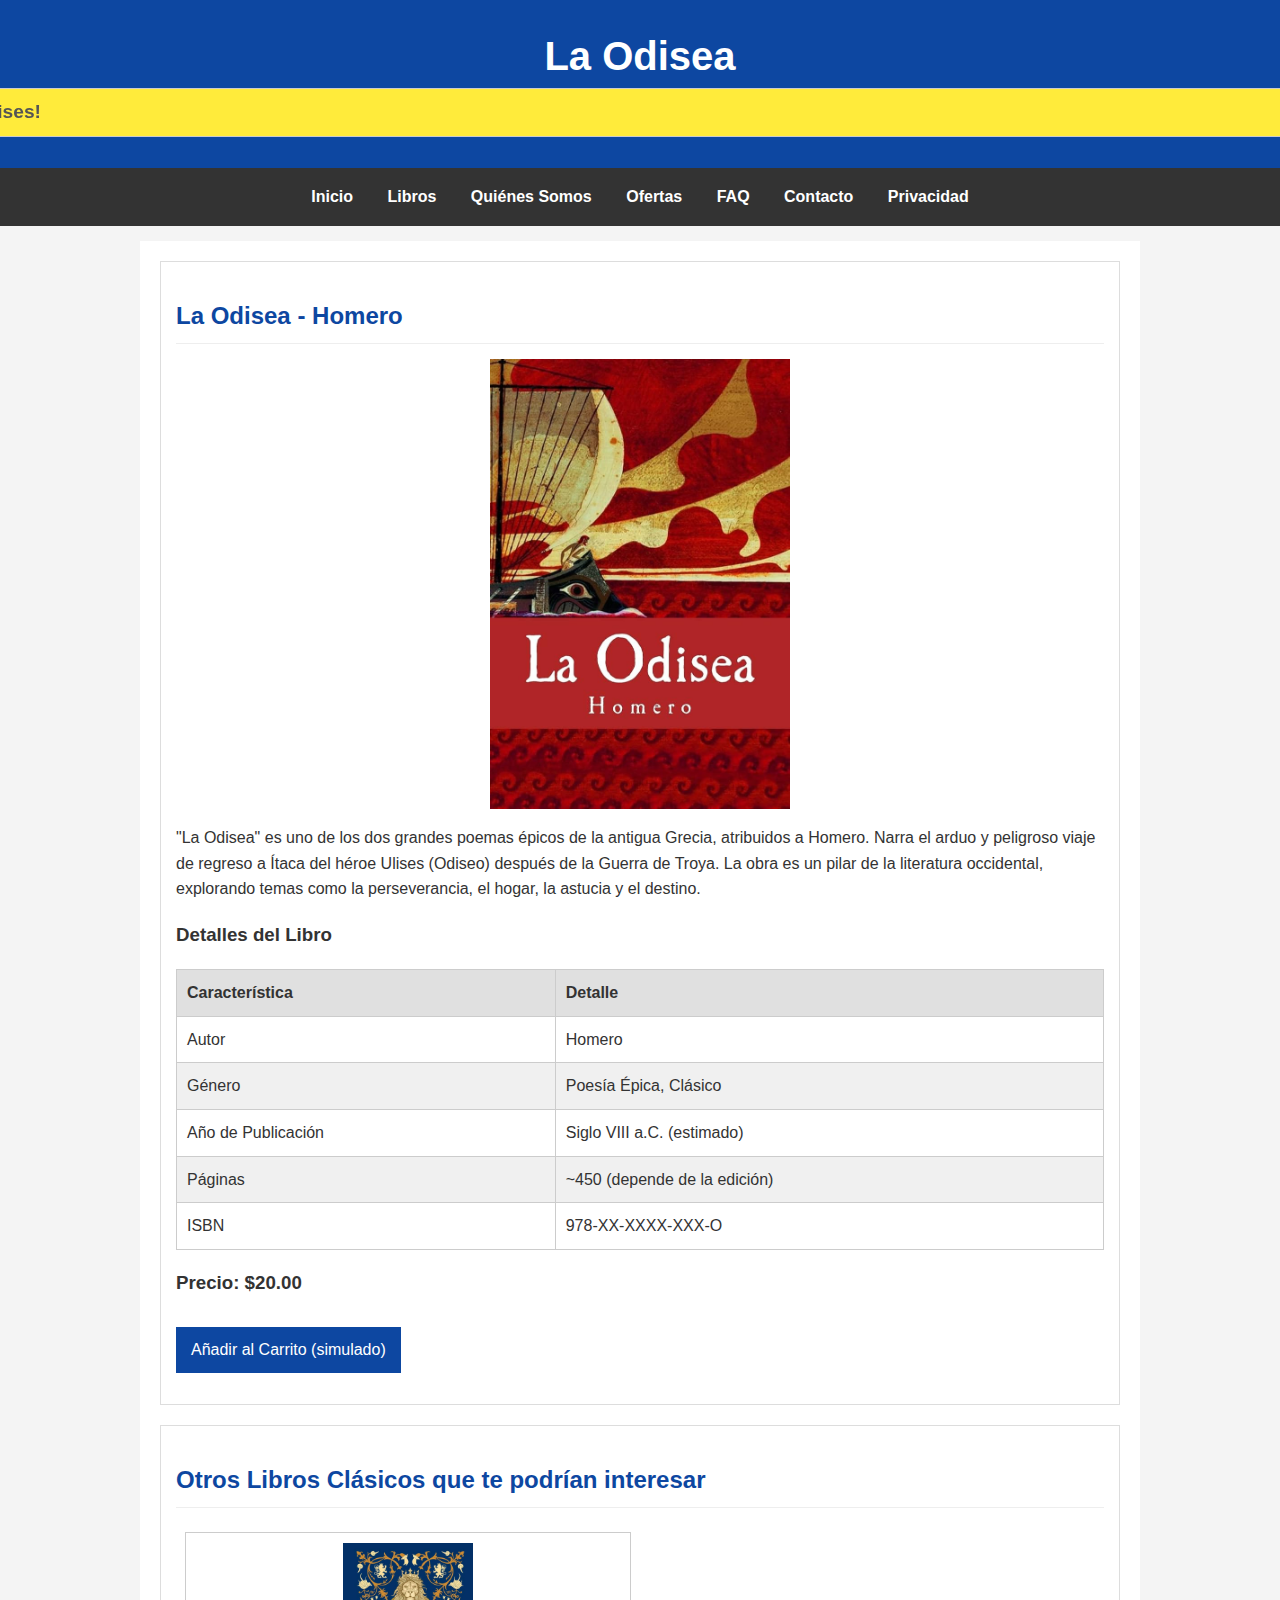
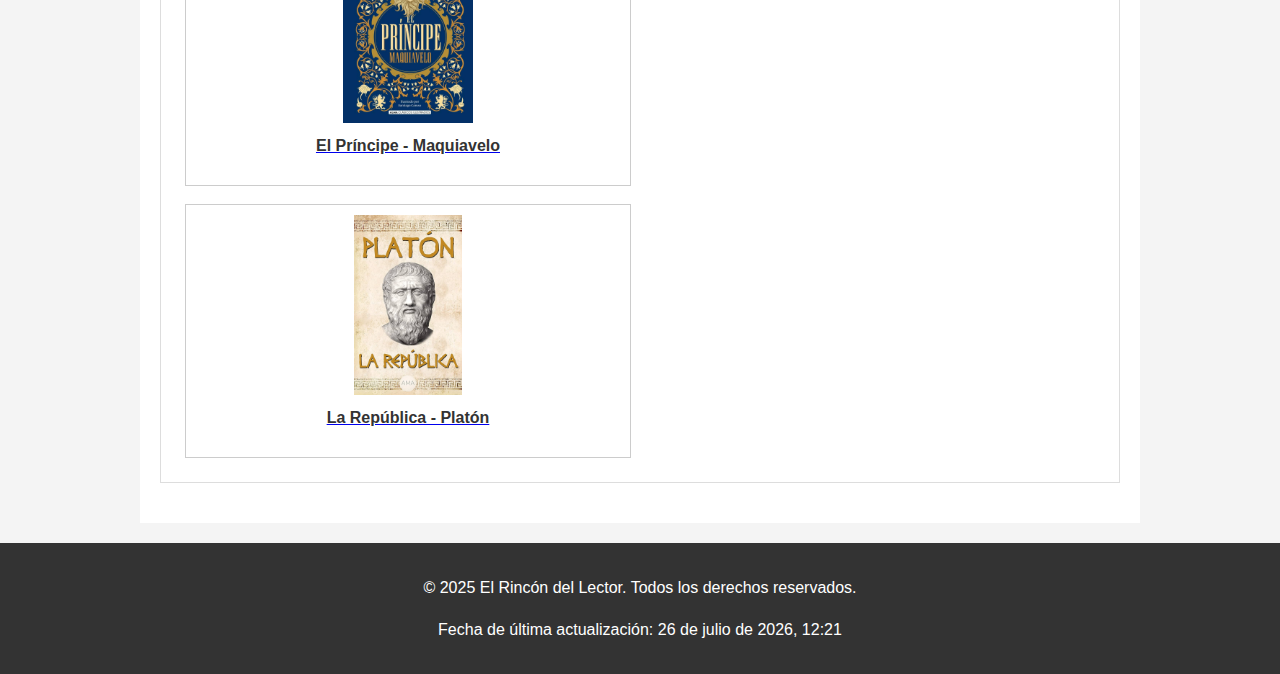
<file: libros/odisea.html>
<!DOCTYPE html>
<html lang="es">
<head>
    <meta charset="UTF-8">
    <meta name="viewport" content="width=device-width, initial-scale=1.0">
    <title>La Odisea - El Rincón del Lector</title>
    <link rel="stylesheet" href="../css/style.css">
</head>
<body>
    <header>
        <h1>La Odisea</h1>
        <marquee behavior="scroll" direction="right" scrollamount="4">¡El épico viaje de regreso a casa de Ulises!</marquee>
    </header>

    <nav>
        <ul>
            <li><a href="../index.html">Inicio</a></li>
            <li><a href="../libros/libros.html">Libros</a></li>
            <li><a href="../paginas/quienes_somos.html">Quiénes Somos</a></li>
            <li><a href="../paginas/ofertas.html">Ofertas</a></li>
            <li><a href="../paginas/faq.html">FAQ</a></li>
            <li><a href="../paginas/contacto.html">Contacto</a></li>
			<li><a href="../paginas/privacidad.html">Privacidad</a></li>
        </ul>
    </nav>

    <main>
        <section id="detalle-libro">
            <h2>La Odisea - Homero</h2>
            <img src="../imagenes/libro_poesia.jpg" alt="Portada de La Odisea" style="max-width: 300px; height: auto; display: block; margin: 15px auto;">
            <p>"La Odisea" es uno de los dos grandes poemas épicos de la antigua Grecia, atribuidos a Homero. Narra el arduo y peligroso viaje de regreso a Ítaca del héroe Ulises (Odiseo) después de la Guerra de Troya. La obra es un pilar de la literatura occidental, explorando temas como la perseverancia, el hogar, la astucia y el destino.</p>

            <h3>Detalles del Libro</h3>
            <table>
                <thead>
                    <tr>
                        <th>Característica</th>
                        <th>Detalle</th>
                    </tr>
                </thead>
                <tbody>
                    <tr>
                        <td>Autor</td>
                        <td>Homero</td>
                    </tr>
                    <tr>
                        <td>Género</td>
                        <td>Poesía Épica, Clásico</td>
                    </tr>
                    <tr>
                        <td>Año de Publicación</td>
                        <td>Siglo VIII a.C. (estimado)</td>
                    </tr>
                    <tr>
                        <td>Páginas</td>
                        <td>~450 (depende de la edición)</td>
                    </tr>
                    <tr>
                        <td>ISBN</td>
                        <td>978-XX-XXXX-XXX-O</td>
                    </tr>
                </tbody>
            </table>

            <h3>Precio: $20.00</h3>
            <p><a href="../gracias.html" class="boton-compra">Añadir al Carrito (simulado)</a></p>
        </section>

        <section id="libros-relacionados">
            <h2>Otros Libros Clásicos que te podrían interesar</h2>
            <div class="libro-relacionado">
                <a href="el_principe.html">
                    <img src="../imagenes/libro_politica.jpg" alt="El Príncipe">
                    <p>El Príncipe - Maquiavelo</p>
                </a>
            </div>
            <div class="libro-relacionado">
                <a href="la_republica.html">
                    <img src="../imagenes/libro_filosofia.jpg" alt="La República">
                    <p>La República - Platón</p>
                </a>
            </div>
        </section>
    </main>

    <footer>
        <p>© 2025 El Rincón del Lector. Todos los derechos reservados.</p>
        <p>Fecha de última actualización: <span id="fecha-hora-odisea"></span></p>
    </footer>

    <script>
        const fechaHoraElementOdisea = document.getElementById('fecha-hora-odisea');
        if (fechaHoraElementOdisea) {
            const now = new Date();
            const options = { year: 'numeric', month: 'long', day: 'numeric', hour: '2-digit', minute: '2-digit' };
            fechaHoraElementOdisea.textContent = now.toLocaleDateString('es-ES', options);
        }
    </script>
</body>
</html>
</file>
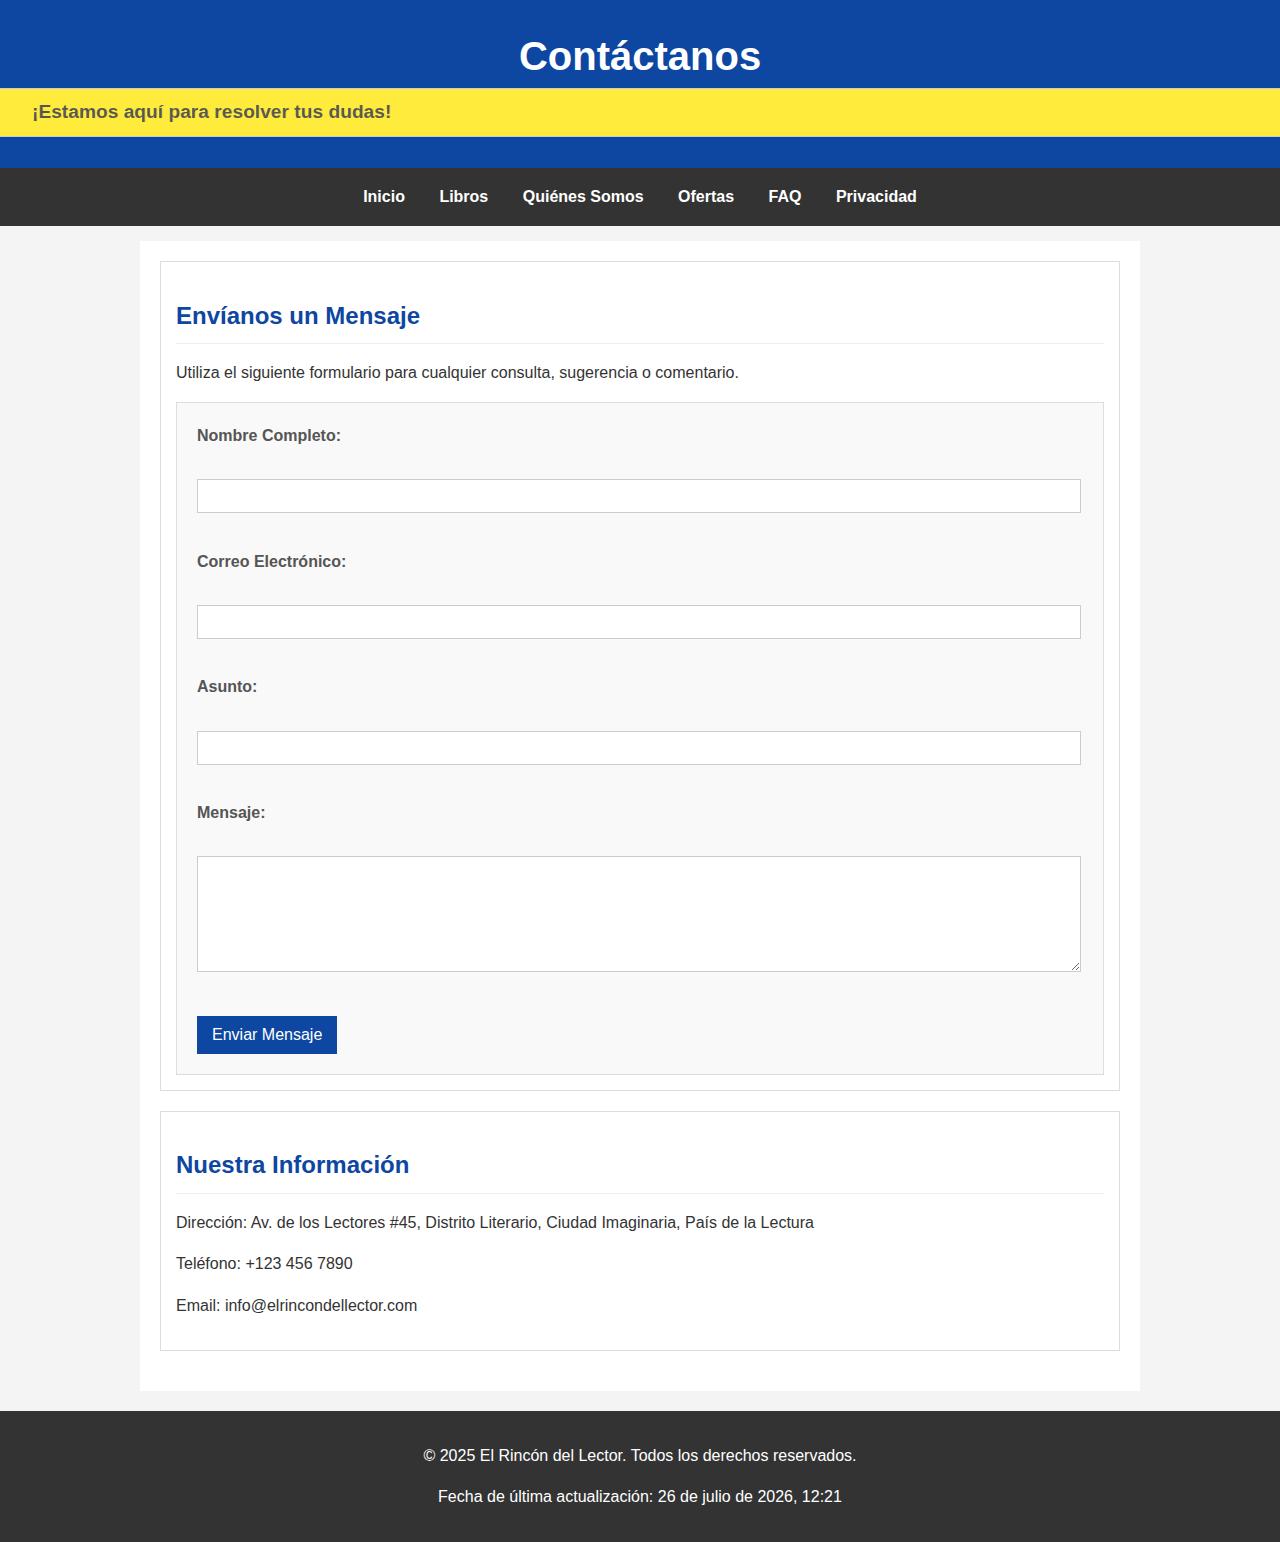
<file: paginas/contacto.html>
<!DOCTYPE html>
<html lang="es">
<head>
    <meta charset="UTF-8">
    <meta name="viewport" content="width=device-width, initial-scale=1.0">
    <title>Contacto - El Rincón del Lector</title>
    <link rel="stylesheet" href="../css/style.css">
</head>
<body>
    <header>
        <h1>Contáctanos</h1>
        <marquee behavior="alternate" direction="right" scrollamount="3">¡Estamos aquí para resolver tus dudas!</marquee>
    </header>

    <nav>
        <ul>
            <li><a href="../index.html">Inicio</a></li>
            <li><a href="../libros/libros.html">Libros</a></li>
            <li><a href="../paginas/quienes_somos.html">Quiénes Somos</a></li>
            <li><a href="../paginas/ofertas.html">Ofertas</a></li>
            <li><a href="../paginas/faq.html">FAQ</a></li>
			<li><a href="../paginas/privacidad.html">Privacidad</a></li>
        </ul>
    </nav>

    <main>
        <section id="formulario-contacto">
            <h2>Envíanos un Mensaje</h2>
            <p>Utiliza el siguiente formulario para cualquier consulta, sugerencia o comentario.</p>
            <form action="../gracias.html" method="GET">
                <label for="nombre">Nombre Completo:</label><br>
                <input type="text" id="nombre" name="nombre" required><br><br>

                <label for="email">Correo Electrónico:</label><br>
                <input type="email" id="email" name="email" required><br><br>

                <label for="asunto">Asunto:</label><br>
                <input type="text" id="asunto" name="asunto"><br><br>

                <label for="mensaje">Mensaje:</label><br>
                <textarea id="mensaje" name="mensaje" rows="7" required></textarea><br><br>

                <input type="submit" value="Enviar Mensaje">
            </form>
        </section>

        <section id="informacion-contacto">
            <h2>Nuestra Información</h2>
            <p>Dirección: Av. de los Lectores #45, Distrito Literario, Ciudad Imaginaria, País de la Lectura</p>
            <p>Teléfono: +123 456 7890</p>
            <p>Email: info@elrincondellector.com</p>
        </section>
    </main>

    <footer>
        <p>© 2025 El Rincón del Lector. Todos los derechos reservados.</p>
        <p>Fecha de última actualización: <span id="fecha-hora-contacto"></span></p>
    </footer>

    <script>
        const fechaHoraElementContacto = document.getElementById('fecha-hora-contacto');
        if (fechaHoraElementContacto) {
            const now = new Date();
            const options = { year: 'numeric', month: 'long', day: 'numeric', hour: '2-digit', minute: '2-digit' };
            fechaHoraElementContacto.textContent = now.toLocaleDateString('es-ES', options);
        }
    </script>
</body>
</html>
</file>
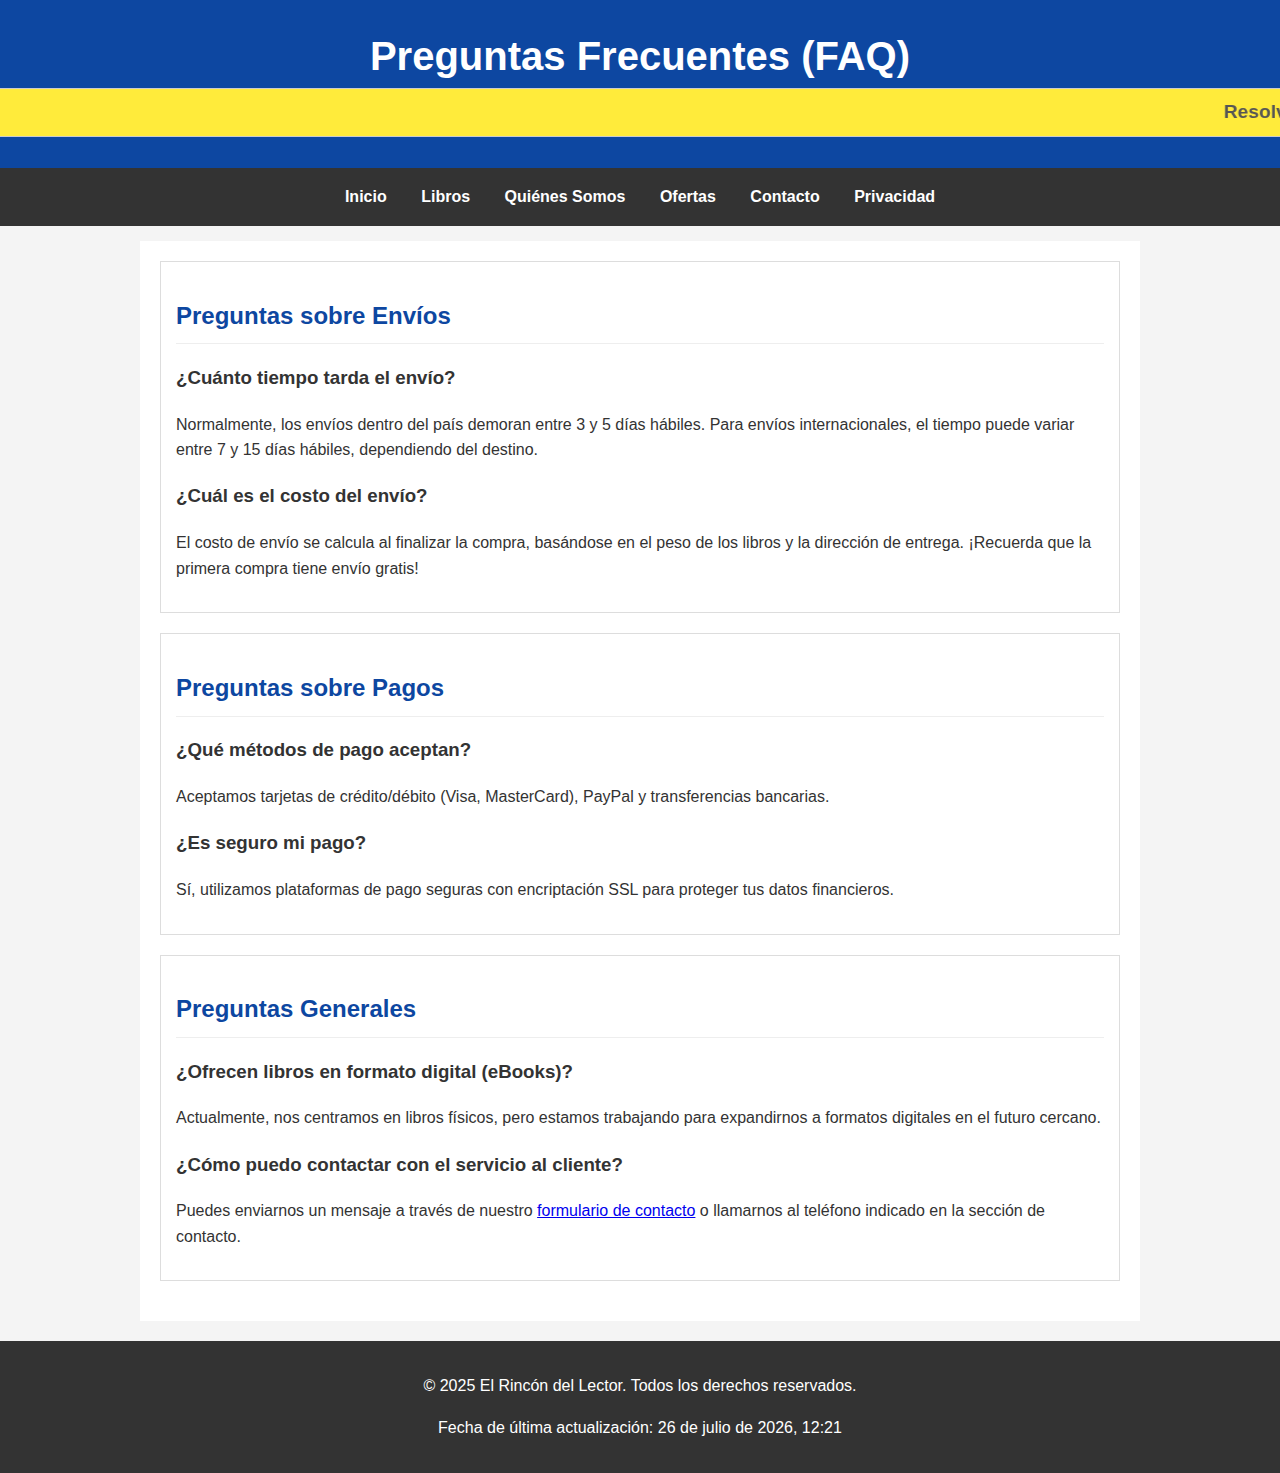
<file: paginas/faq.html>
<!DOCTYPE html>
<html lang="es">
<head>
    <meta charset="UTF-8">
    <meta name="viewport" content="width=device-width, initial-scale=1.0">
    <title>Preguntas Frecuentes - El Rincón del Lector</title>
    <link rel="stylesheet" href="../css/style.css">
</head>
<body>
    <header>
        <h1>Preguntas Frecuentes (FAQ)</h1>
        <marquee>Resolvemos tus dudas más comunes.</marquee>
    </header>

    <nav>
        <ul>
            <li><a href="../index.html">Inicio</a></li>
            <li><a href="../libros/libros.html">Libros</a></li>
            <li><a href="../paginas/quienes_somos.html">Quiénes Somos</a></li>
            <li><a href="../paginas/ofertas.html">Ofertas</a></li>
            <li><a href="../paginas/contacto.html">Contacto</a></li>
			<li><a href="../paginas/privacidad.html">Privacidad</a></li>
        </ul>
    </nav>

    <main>
        <section>
            <h2>Preguntas sobre Envíos</h2>
            <h3>¿Cuánto tiempo tarda el envío?</h3>
            <p>Normalmente, los envíos dentro del país demoran entre 3 y 5 días hábiles. Para envíos internacionales, el tiempo puede variar entre 7 y 15 días hábiles, dependiendo del destino.</p>

            <h3>¿Cuál es el costo del envío?</h3>
            <p>El costo de envío se calcula al finalizar la compra, basándose en el peso de los libros y la dirección de entrega. ¡Recuerda que la primera compra tiene envío gratis!</p>
        </section>

        <section>
            <h2>Preguntas sobre Pagos</h2>
            <h3>¿Qué métodos de pago aceptan?</h3>
            <p>Aceptamos tarjetas de crédito/débito (Visa, MasterCard), PayPal y transferencias bancarias.</p>

            <h3>¿Es seguro mi pago?</h3>
            <p>Sí, utilizamos plataformas de pago seguras con encriptación SSL para proteger tus datos financieros.</p>
        </section>

        <section>
            <h2>Preguntas Generales</h2>
            <h3>¿Ofrecen libros en formato digital (eBooks)?</h3>
            <p>Actualmente, nos centramos en libros físicos, pero estamos trabajando para expandirnos a formatos digitales en el futuro cercano.</p>

            <h3>¿Cómo puedo contactar con el servicio al cliente?</h3>
            <p>Puedes enviarnos un mensaje a través de nuestro <a href="contacto.html">formulario de contacto</a> o llamarnos al teléfono indicado en la sección de contacto.</p>
        </section>
    </main>

    <footer>
        <p>© 2025 El Rincón del Lector. Todos los derechos reservados.</p>
        <p>Fecha de última actualización: <span id="fecha-hora-faq"></span></p>
    </footer>

    <script>
        const fechaHoraElementFaq = document.getElementById('fecha-hora-faq');
        if (fechaHoraElementFaq) {
            const now = new Date();
            const options = { year: 'numeric', month: 'long', day: 'numeric', hour: '2-digit', minute: '2-digit' };
            fechaHoraElementFaq.textContent = now.toLocaleDateString('es-ES', options);
        }
    </script>
</body>
</html>
</file>
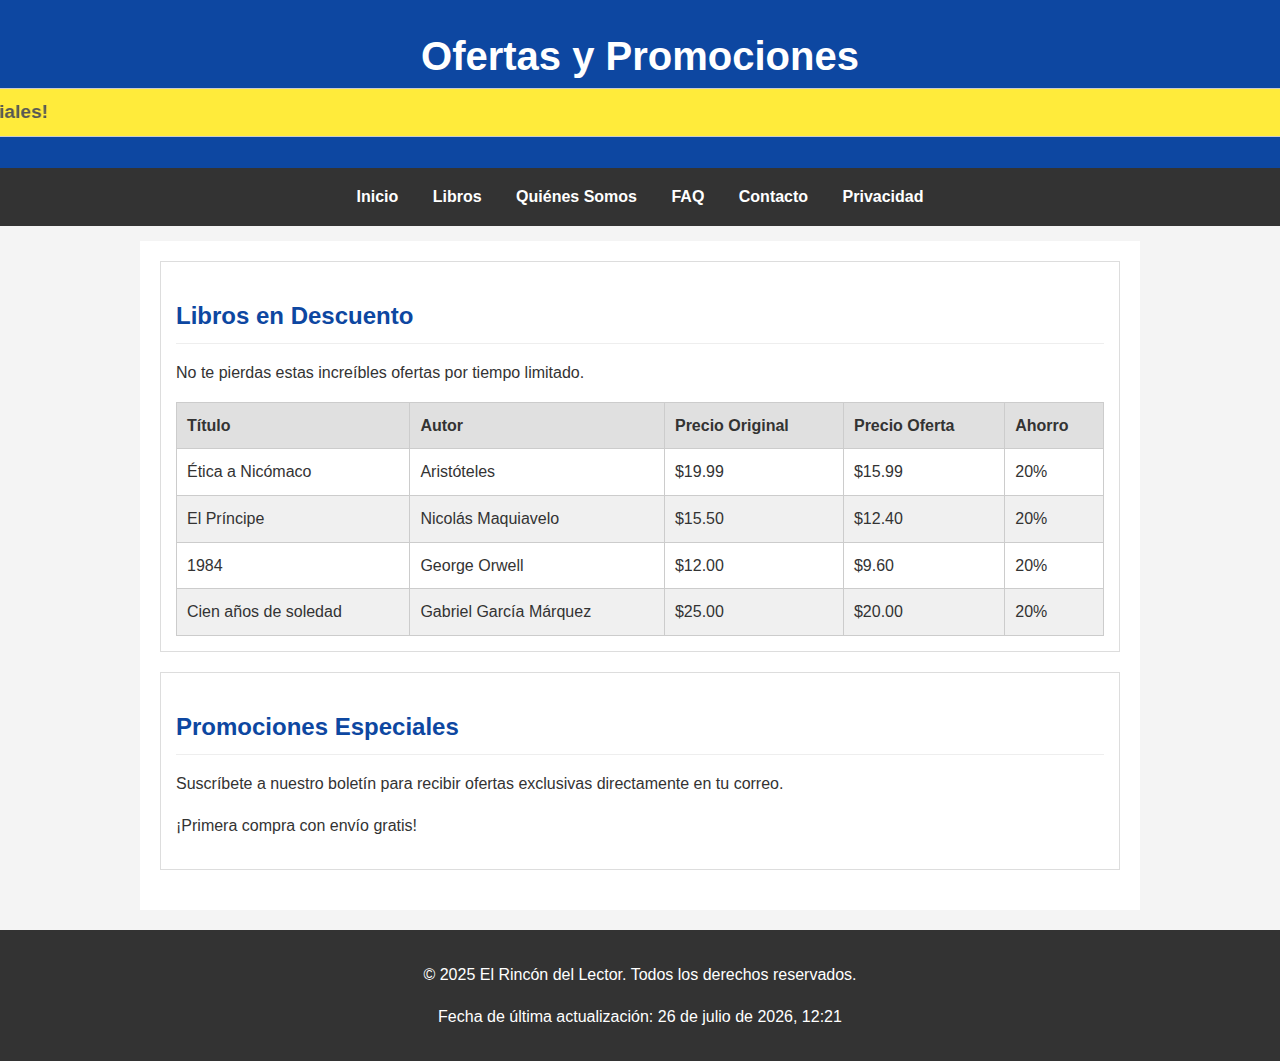
<file: paginas/ofertas.html>
<!DOCTYPE html>
<html lang="es">
<head>
    <meta charset="UTF-8">
    <meta name="viewport" content="width=device-width, initial-scale=1.0">
    <title>Ofertas y Promociones - El Rincón del Lector</title>
    <link rel="stylesheet" href="../css/style.css">
</head>
<body>
    <header>
        <h1>Ofertas y Promociones</h1>
        <marquee behavior="scroll" direction="right" scrollamount="5">¡Aprovecha nuestros descuentos especiales!</marquee>
    </header>

    <nav>
        <ul>
			<li><a href="../index.html">Inicio</a></li>
            <li><a href="../libros/libros.html">Libros</a></li>
            <li><a href="../paginas/quienes_somos.html">Quiénes Somos</a></li>
            <li><a href="../paginas/faq.html">FAQ</a></li>
            <li><a href="../paginas/contacto.html">Contacto</a></li>
			<li><a href="../paginas/privacidad.html">Privacidad</a></li>
        </ul>
    </nav>

    <main>
        <section>
            <h2>Libros en Descuento</h2>
            <p>No te pierdas estas increíbles ofertas por tiempo limitado.</p>
            <table>
                <thead>
                    <tr>
                        <th>Título</th>
                        <th>Autor</th>
                        <th>Precio Original</th>
                        <th>Precio Oferta</th>
                        <th>Ahorro</th>
                    </tr>
                </thead>
                <tbody>
                    <tr>
                        <td>Ética a Nicómaco</td>
                        <td>Aristóteles</td>
                        <td>$19.99</td>
                        <td>$15.99</td>
                        <td>20%</td>
                    </tr>
                    <tr>
                        <td>El Príncipe</td>
                        <td>Nicolás Maquiavelo</td>
                        <td>$15.50</td>
                        <td>$12.40</td>
                        <td>20%</td>
                    </tr>
                    <tr>
                        <td>1984</td>
                        <td>George Orwell</td>
                        <td>$12.00</td>
                        <td>$9.60</td>
                        <td>20%</td>
                    </tr>
                    <tr>
                        <td>Cien años de soledad</td>
                        <td>Gabriel García Márquez</td>
                        <td>$25.00</td>
                        <td>$20.00</td>
                        <td>20%</td>
                    </tr>
                </tbody>
            </table>
        </section>

        <section>
            <h2>Promociones Especiales</h2>
            <p>Suscríbete a nuestro boletín para recibir ofertas exclusivas directamente en tu correo.</p>
            <p>¡Primera compra con envío gratis!</p>
        </section>
    </main>

    <footer>
        <p>© 2025 El Rincón del Lector. Todos los derechos reservados.</p>
        <p>Fecha de última actualización: <span id="fecha-hora-ofertas"></span></p>
    </footer>

    <script>
        const fechaHoraElementOfertas = document.getElementById('fecha-hora-ofertas');
        if (fechaHoraElementOfertas) {
            const now = new Date();
            const options = { year: 'numeric', month: 'long', day: 'numeric', hour: '2-digit', minute: '2-digit' };
            fechaHoraElementOfertas.textContent = now.toLocaleDateString('es-ES', options);
        }
    </script>
</body>
</html>
</file>
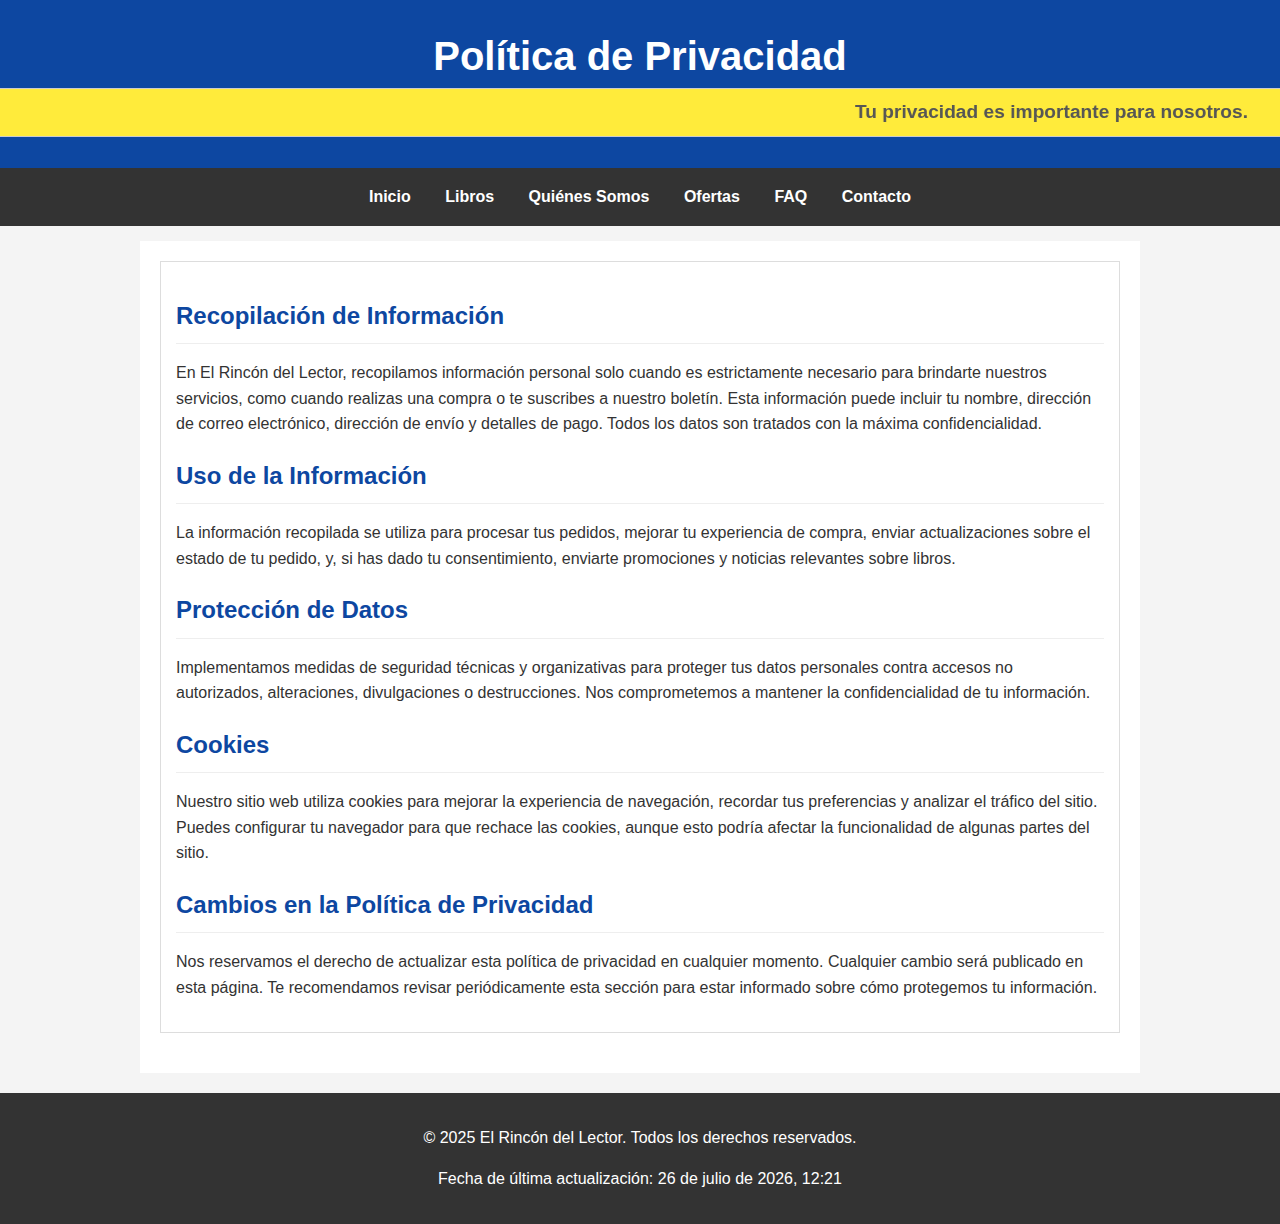
<file: paginas/privacidad.html>
<!DOCTYPE html>
<html lang="es">
<head>
    <meta charset="UTF-8">
    <meta name="viewport" content="width=device-width, initial-scale=1.0">
    <title>Política de Privacidad - El Rincón del Lector</title>
    <link rel="stylesheet" href="../css/style.css">
</head>
<body>
    <header>
        <h1>Política de Privacidad</h1>
        <marquee behavior="alternate" direction="left" scrollamount="3">Tu privacidad es importante para nosotros.</marquee>
    </header>

    <nav>
        <ul>
            <li><a href="../index.html">Inicio</a></li>
            <li><a href="../libros/libros.html">Libros</a></li>
            <li><a href="../paginas/quienes_somos.html">Quiénes Somos</a></li>
            <li><a href="../paginas/ofertas.html">Ofertas</a></li>
            <li><a href="../paginas/faq.html">FAQ</a></li>
            <li><a href="../paginas/contacto.html">Contacto</a></li>
        </ul>
    </nav>

    <main>
        <section>
            <h2>Recopilación de Información</h2>
            <p>En El Rincón del Lector, recopilamos información personal solo cuando es estrictamente necesario para brindarte nuestros servicios, como cuando realizas una compra o te suscribes a nuestro boletín. Esta información puede incluir tu nombre, dirección de correo electrónico, dirección de envío y detalles de pago. Todos los datos son tratados con la máxima confidencialidad.</p>

            <h2>Uso de la Información</h2>
            <p>La información recopilada se utiliza para procesar tus pedidos, mejorar tu experiencia de compra, enviar actualizaciones sobre el estado de tu pedido, y, si has dado tu consentimiento, enviarte promociones y noticias relevantes sobre libros.</p>

            <h2>Protección de Datos</h2>
            <p>Implementamos medidas de seguridad técnicas y organizativas para proteger tus datos personales contra accesos no autorizados, alteraciones, divulgaciones o destrucciones. Nos comprometemos a mantener la confidencialidad de tu información.</p>

            <h2>Cookies</h2>
            <p>Nuestro sitio web utiliza cookies para mejorar la experiencia de navegación, recordar tus preferencias y analizar el tráfico del sitio. Puedes configurar tu navegador para que rechace las cookies, aunque esto podría afectar la funcionalidad de algunas partes del sitio.</p>

            <h2>Cambios en la Política de Privacidad</h2>
            <p>Nos reservamos el derecho de actualizar esta política de privacidad en cualquier momento. Cualquier cambio será publicado en esta página. Te recomendamos revisar periódicamente esta sección para estar informado sobre cómo protegemos tu información.</p>
        </section>
    </main>

    <footer>
        <p>© 2025 El Rincón del Lector. Todos los derechos reservados.</p>
        <p>Fecha de última actualización: <span id="fecha-hora-privacidad"></span></p>
    </footer>

    <script>
        const fechaHoraElementPrivacidad = document.getElementById('fecha-hora-privacidad');
        if (fechaHoraElementPrivacidad) {
            const now = new Date();
            const options = { year: 'numeric', month: 'long', day: 'numeric', hour: '2-digit', minute: '2-digit' };
            fechaHoraElementPrivacidad.textContent = now.toLocaleDateString('es-ES', options);
        }
    </script>
</body>
</html>
</file>
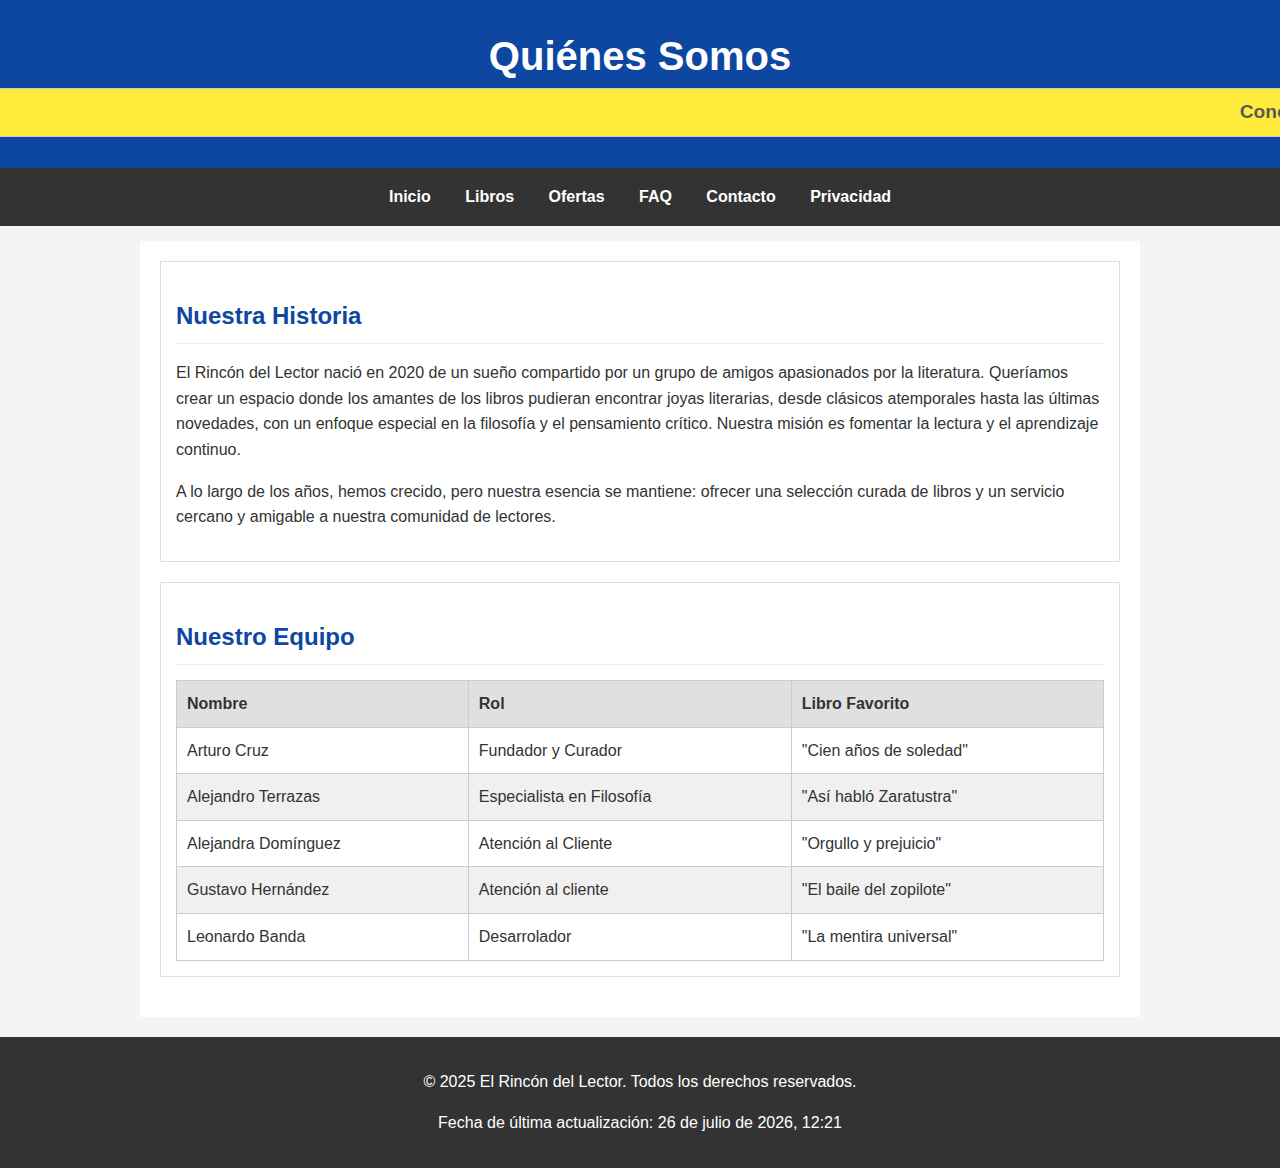
<file: paginas/quienes_somos.html>
<!DOCTYPE html>
<html lang="es">
<head>
    <meta charset="UTF-8">
    <meta name="viewport" content="width=device-width, initial-scale=1.0">
    <title>Quiénes Somos - El Rincón del Lector</title>
    <link rel="stylesheet" href="../css/style.css">
</head>
<body>
    <header>
        <h1>Quiénes Somos</h1>
        <marquee behavior="scroll" direction="left" scrollamount="4">Conoce nuestra historia y amor por los libros.</marquee>
    </header>

    <nav>
        <ul>
            <li><a href="../index.html">Inicio</a></li>
            <li><a href="../libros/libros.html">Libros</a></li>
            <li><a href="../paginas/ofertas.html">Ofertas</a></li>
            <li><a href="../paginas/faq.html">FAQ</a></li>
            <li><a href="../paginas/contacto.html">Contacto</a></li>
			<li><a href="../paginas/privacidad.html">Privacidad</a></li>
        </ul>
    </nav>

    <main>
        <section>
            <h2>Nuestra Historia</h2>
            <p>El Rincón del Lector nació en 2020 de un sueño compartido por un grupo de amigos apasionados por la literatura. Queríamos crear un espacio donde los amantes de los libros pudieran encontrar joyas literarias, desde clásicos atemporales hasta las últimas novedades, con un enfoque especial en la filosofía y el pensamiento crítico. Nuestra misión es fomentar la lectura y el aprendizaje continuo.</p>
            <p>A lo largo de los años, hemos crecido, pero nuestra esencia se mantiene: ofrecer una selección curada de libros y un servicio cercano y amigable a nuestra comunidad de lectores.</p>
        </section>

        <section>
            <h2>Nuestro Equipo</h2>
            <table>
                <thead>
                    <tr>
                        <th>Nombre</th>
                        <th>Rol</th>
                        <th>Libro Favorito</th>
                    </tr>
                </thead>
                <tbody>
                    <tr>
                        <td>Arturo Cruz</td>
                        <td>Fundador y Curador</td>
                        <td>"Cien años de soledad"</td>
                    </tr>
                    <tr>
                        <td>Alejandro Terrazas</td>
                        <td>Especialista en Filosofía</td>
                        <td>"Así habló Zaratustra"</td>
                    </tr>
                    <tr>
                        <td>Alejandra Domínguez</td>
                        <td>Atención al Cliente</td>
                        <td>"Orgullo y prejuicio"</td>
					</tr>
					<tr>
						<td>Gustavo Hernández</td>
						<td>Atención al cliente</td>
						<td>"El baile del zopilote"</td>
					</tr>
					<tr>
						<td>Leonardo Banda</td>
						<td>Desarrolador</td>
						<td>"La mentira universal"</td>
					</tr>
                </tbody>
            </table>
        </section>
    </main>

    <footer>
        <p>© 2025 El Rincón del Lector. Todos los derechos reservados.</p>
        <p>Fecha de última actualización: <span id="fecha-hora-quienes"></span></p>
    </footer>

    <script>
        const fechaHoraElementQuienes = document.getElementById('fecha-hora-quienes');
        if (fechaHoraElementQuienes) {
            const now = new Date();
            const options = { year: 'numeric', month: 'long', day: 'numeric', hour: '2-digit', minute: '2-digit' };
            fechaHoraElementQuienes.textContent = now.toLocaleDateString('es-ES', options);
        }
    </script>
</body>
</html>
</file>
<file: css/style.css>
/* Estilos generales */
body {
    font-family: Arial, sans-serif; /* Fuente más básica */
    line-height: 1.6;
    margin: 0;
    padding: 0;
    background-color: #f4f4f4; /* Fondo claro y plano */
    color: #333;
}

/* Encabezado */
header {
    background-color: #0D47A1; /* Azul muy oscuro */
    color: #fff;
    padding: 1.5rem 0;
    text-align: center;
}

header h1 {
    margin: 0;
    font-size: 2.5em; /* Tamaño de fuente ligeramente ajustado */
}

/* Logo (Imagen de sustitución) */
#logo-tienda {
    width: 200px; /* Aumentado el tamaño del logo */
    height: auto;
    margin-bottom: 10px;
}

/* Marquesina */
marquee {
    background-color: #FFEB3B; /* Amarillo más brillante y plano */
    color: #555;
    padding: 8px;
    font-weight: bold;
    font-size: 1.2em; /* Tamaño de fuente aumentado */
    border-top: 1px solid #ccc; /* Borde simple */
    border-bottom: 1px solid #ccc; /* Borde simple */
}

/* Navegación */
nav {
    background-color: #333; /* Gris oscuro */
    color: #fff;
    text-align: center;
    padding: 1rem 0;
}

nav ul {
    list-style: none;
    padding: 0;
    margin: 0;
}

nav ul li {
    display: inline-block;
    margin: 0 15px; /* Espaciado ajustado */
}

nav ul li a {
    color: #fff;
    text-decoration: none;
    font-weight: bold;
    padding: 5px 0;
}

nav ul li a:hover {
    color: #FFC107; /* Amarillo al pasar el mouse (se mantiene para feedback básico) */
}

/* Contenido principal */
main {
    padding: 20px; /* Padding ajustado */
    margin: 15px auto; /* Margen ajustado */
    max-width: 960px; /* Ancho máximo ajustado */
    background-color: #fff;
}

section {
    margin-bottom: 20px;
    padding: 15px;
    border: 1px solid #ddd; /* Borde simple */
}

section h2 {
    color: #0D47A1; /* Color azul para los títulos de sección (coincide con el encabezado) */
    border-bottom: 1px solid #eee; /* Borde inferior más simple */
    padding-bottom: 8px; /* Padding ajustado */
    margin-bottom: 15px; /* Margen ajustado */
}

/* Estilos de tabla */
table {
    width: 100%;
    border-collapse: collapse;
    margin-top: 15px; /* Margen ajustado */
}

table, th, td {
    border: 1px solid #ccc; /* Borde simple */
}

th, td {
    padding: 10px; /* Padding ajustado */
    text-align: left;
}

th {
    background-color: #e0e0e0; /* Fondo gris claro */
    color: #333;
}

tr:nth-child(even) {
    background-color: #f0f0f0; /* Fondo alterno más simple */
}

/* Contenedor para el listado de libros (Flexbox) */
#coleccion-completa {
    display: flex; /* Habilitar Flexbox */
    flex-wrap: wrap; /* Permitir que los elementos se envuelvan a la siguiente línea */
    justify-content: center; /* Centrar los elementos horizontalmente */
    gap: 20px; /* Espacio entre los elementos */
    border: none; /* Eliminar el borde de la sección para que el gap funcione mejor visualmente */
    padding: 0; /* Eliminar padding de la sección */
}

/* Estilos para cada elemento de libro en el listado */
.libro-listado {
    flex: 0 0 calc(33.33% - 20px); /* Aproximadamente 3 columnas con gap */
    max-width: calc(33.33% - 20px); /* Asegurar que no exceda el ancho */
    text-align: center;
    border: 1px solid #ccc;
    padding: 10px;
    background-color: #fff;
    box-sizing: border-box;
    margin: 0; /* Eliminar margen para usar gap */
}

.libro-listado img {
    max-width: 100%;
    height: 220px; /* Altura fija para las imágenes */
    object-fit: cover;
    display: block;
    margin: 0 auto 10px;
}

.libro-listado p {
    font-weight: bold;
    color: #333;
    text-decoration: none;
    font-size: 1em;
    margin-top: 8px;
}

/* Estilos para productos destacados (se mantienen para index.html) */
.libro-destacado, .libro-relacionado {
    display: inline-block;
    width: 48%; /* Ancho para dos columnas */
    margin: 1%; /* Margen ajustado */
    vertical-align: top;
    text-align: center;
    border: 1px solid #ccc; /* Borde simple */
    padding: 10px; /* Padding ajustado */
    background-color: #fff; /* Fondo blanco */
    box-sizing: border-box; /* Asegurar que padding y border se incluyan en el width */
}

.libro-destacado img, .libro-relacionado img {
    max-width: 100%;
    height: 180px; /* Altura fija para las imágenes */
    object-fit: cover;
    display: block;
    margin: 0 auto 10px; /* Margen ajustado */
}

.libro-destacado p, .libro-relacionado p {
    font-weight: bold;
    color: #333;
    text-decoration: none;
    font-size: 1em; /* Tamaño de fuente ajustado */
    margin-top: 8px; /* Margen ajustado */
}


/* Estilos para formularios */
form {
    background-color: #f9f9f9;
    padding: 20px; /* Padding ajustado */
    border: 1px solid #ddd; /* Borde simple */
}

form label {
    display: block;
    margin-bottom: 5px; /* Margen ajustado */
    font-weight: bold;
    color: #555;
}

form input[type="text"],
form input[type="email"],
form textarea {
    width: calc(100% - 20px); /* Ancho ajustado */
    padding: 8px; /* Padding ajustado */
    margin-bottom: 10px; /* Margen ajustado */
    border: 1px solid #ccc; /* Borde simple */
    font-size: 0.9em; /* Tamaño de fuente ajustado */
}

form textarea {
    resize: vertical;
}

form input[type="submit"] {
    background-color: #0D47A1; /* Azul oscuro para el botón de submit */
    color: white;
    padding: 10px 15px; /* Padding ajustado */
    border: none;
    cursor: pointer;
    font-size: 1em; /* Tamaño de fuente ajustado */
}

form input[type="submit"]:hover {
    background-color: #0A3D91; /* Azul más oscuro al pasar el mouse */
}

/* Estilos para el botón de compra simulado */
.boton-compra {
    display: inline-block;
    background-color: #0D47A1; /* Azul oscuro para el botón de compra */
    color: white;
    padding: 10px 15px; /* Padding ajustado */
    text-align: center;
    text-decoration: none;
    font-size: 1em; /* Tamaño de fuente ajustado */
    margin-top: 10px; /* Margen ajustado */
}

.boton-compra:hover {
    background-color: #0A3D91; /* Azul más oscuro al pasar el mouse */
}

/* Pie de página */
footer {
    background-color: #333;
    color: #fff;
    text-align: center;
    padding: 1rem 0;
    margin-top: 20px; /* Margen ajustado */
}

/* Configuración básica de márgenes y sangrías */
p {
    margin-bottom: 1em;
}

ul, ol {
    margin-left: 20px;
    margin-bottom: 1em;
}

/* Media Queries para Responsividad */
@media (max-width: 768px) {
    /* En pantallas medianas (tablets), 2 columnas */
    .libro-listado {
        flex: 0 0 calc(50% - 20px); /* 2 columnas con gap */
        max-width: calc(50% - 20px);
    }
}

@media (max-width: 480px) {
    /* En pantallas pequeñas (móviles), 1 columna */
    .libro-listado {
        flex: 0 0 calc(100% - 20px); /* 1 columna con gap */
        max-width: calc(100% - 20px);
    }
}
</file>
